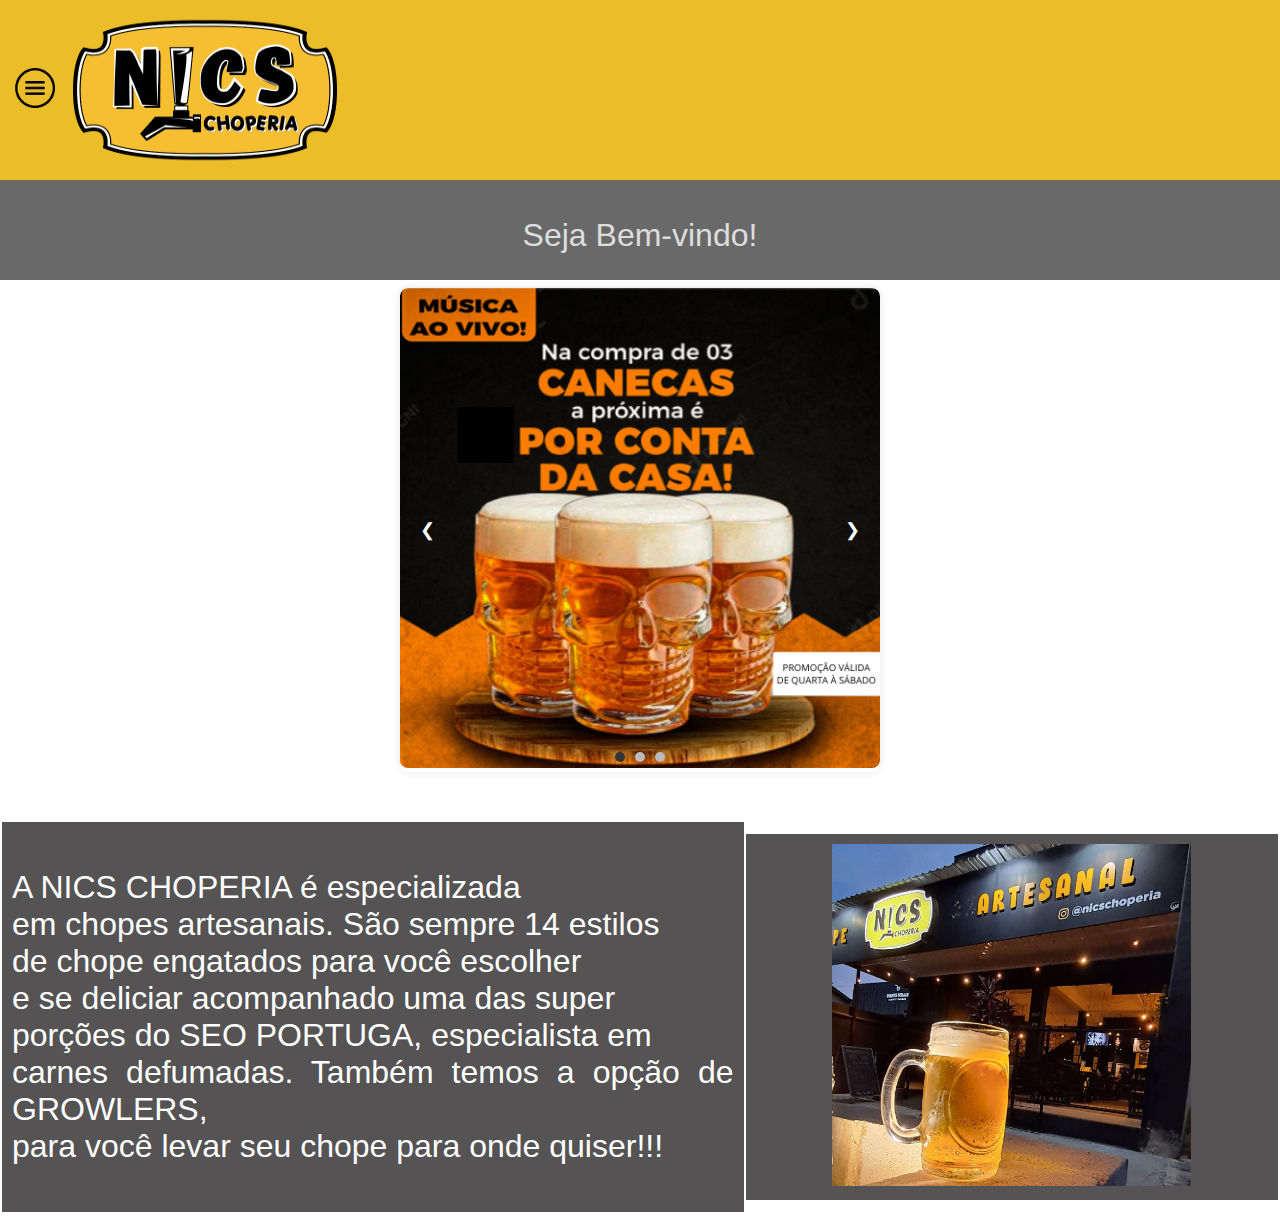
<file: index.html>
<!DOCTYPE html>
<html lang="pt-BR">
<head>
    <meta charset="UTF-8">
    <meta name="viewport" content="width=device-width, initial-scale=1.0">
    <link rel="stylesheet" href="./CSS/estilos.css">
    <script src="./JS/JavaScript.js"></script> 
    <title>Nics Choperia</title>
</head>
<body>

    <!--Cabeçalho-->
    <div id="header">
        <!-- Menu no canto esquerdo -->
        <div class="dropdown">
            <button class="dropbtn">
                <img src="./img/Menu.png" width="40" height="40" alt="Menu">
            </button>
            <div class="dropdown-content">
                <a href="index.html">Início</a>
                <a href="cardapio.html">Cardápio</a>
                <a href="localizacaoecontato.html">Localização e Contato</a>
                <a href="eventos.html">Eventos</a>
                <a href="promocoes.html">Promoções</a>
                <a href="sobre.html">Sobre a Nics</a>
                <a href="feedbackeredes.html">Feedback e Redes Sociais</a>
                <a href="login.html">Login</a> 
            </div>
        </div>

        <!-- Logo no centro -->
        <img src="./img/logo.png" width="300" height="150" alt="Logo" class="Logo">
    </div>

    <!--Subcabeçalho-->
    <div class="subcabecalho">
        <br>
        Seja Bem-vindo!
    </div>

    <iframe src="carro.html" frameborder="0" width="100%" height="500px"></iframe>

    <br><br><br>

    <!--Texto-->

    <table>
      <tr>
        <td>
          <div class="div1">
            <br> 
            <P>A NICS CHOPERIA é especializada </P>
            <P>em chopes artesanais. São sempre 14 estilos </P>
            <P>de chope engatados para você escolher </P>
            <P>e se deliciar acompanhado uma das super </P>
            <P>porções do SEO PORTUGA, especialista em </P>
            <P>carnes defumadas. Também temos a opção de GROWLERS, </P>
            <P></P>para você levar seu chope para onde quiser!!!</P>
            <br>
          </div>
        </td>

          <td>
            <div class="div2">
            <img src="./img/Foto4.png" width="70%" height="90%" alt="Foto4">
            </div>
          </td>
      </tr>
    </table>

    <br>

    <script>
        // Função para exibir/ocultar o menu dropdown
        document.querySelector('.dropbtn').addEventListener('click', () => {
            const dropdownContent = document.querySelector('.dropdown-content');
            dropdownContent.style.display = dropdownContent.style.display === 'block' ? 'none' : 'block';
        });
    </script>
</body>
</html>
</file>
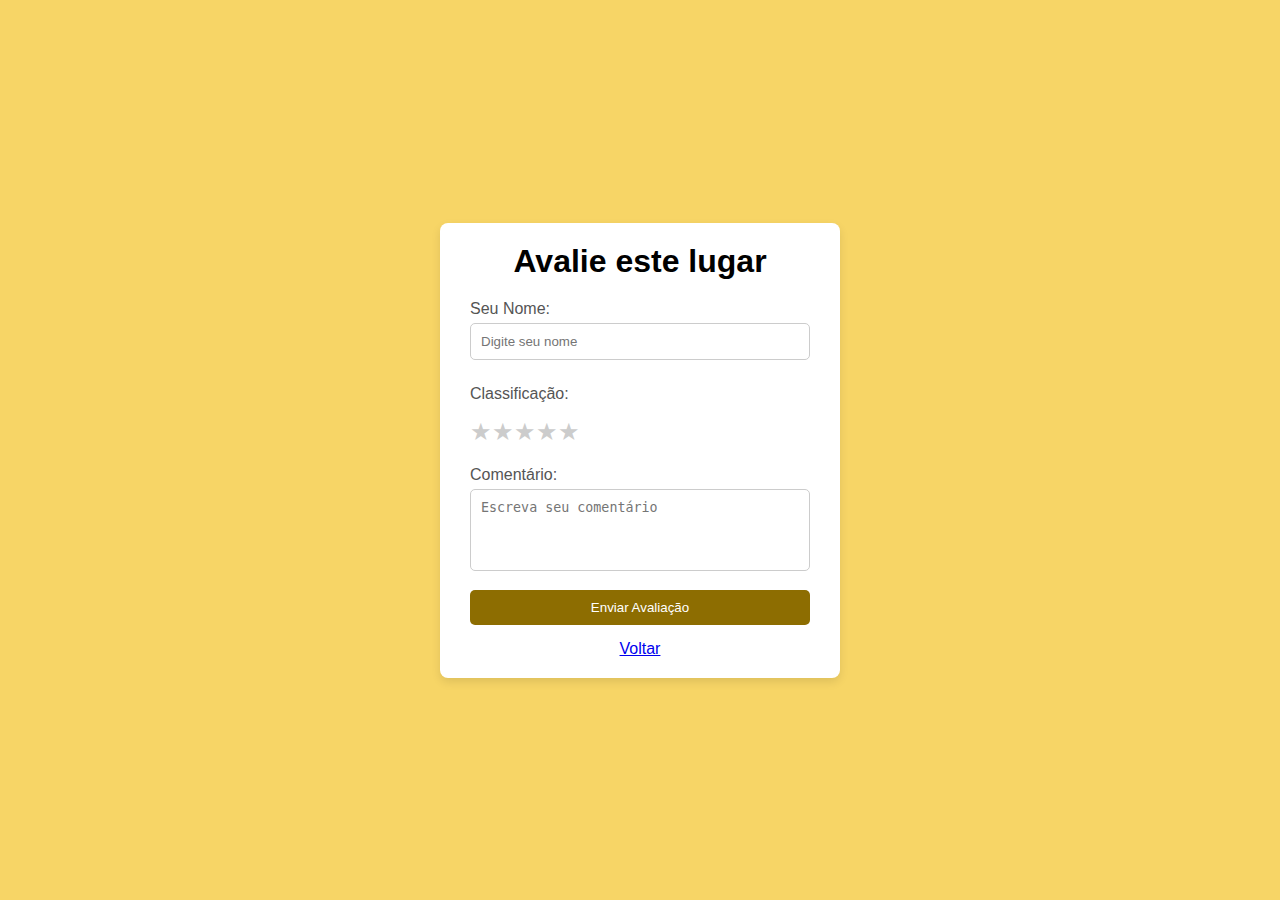
<file: avaliacao.html>
<!DOCTYPE html>
<html lang="pt-BR">
<head>
  <meta charset="UTF-8">
  <meta name="viewport" content="width=device-width, initial-scale=1.0">
  <title>Avaliação de Lugar</title>
  <link rel="stylesheet" href="./CSS/avaliacao.css">
</head>
<body>

  <div class="container">
    <h1>Avalie este lugar</h1>
    <form id="AvaliacaoForm">
      <!-- Nome do usuário -->
      <label for="nome">Seu Nome:</label>
      <input type="text" id="nome" name="nome" placeholder="Digite seu nome" required>

      <!-- Classificação -->
      <label for="classificacao">Classificação:</label>
      <div class="stars">
        <input type="radio" id="estrela5" name="classificacao" value="5" required>
        <label for="estrela5" title="5 estrelas">★</label>
        
        <input type="radio" id="estrela4" name="classificacao" value="4">
        <label for="estrela4" title="4 estrelas">★</label>
        
        <input type="radio" id="estrela3" name="classificacao" value="3">
        <label for="estrela3" title="3 estrelas">★</label>
        
        <input type="radio" id="estrela2" name="classificacao" value="2">
        <label for="estrela2" title="2 estrelas">★</label>
        
        <input type="radio" id="estrela1" name="classificacao" value="1">
        <label for="estrela1" title="1 estrela">★</label>
      </div>

      <!-- Comentário -->
      <label for="comentario">Comentário:</label>
      <textarea id="comentario" name="comentario" rows="4" placeholder="Escreva seu comentário" required></textarea>

      <!-- Botão de Enviar -->
      <button type="submit">Enviar Avaliação</button>

      <div class="div1">
        <a href="feedbackeredes.html">Voltar</a> 
      </div>

    </form>
  </div>

</body>
</html>
</file>
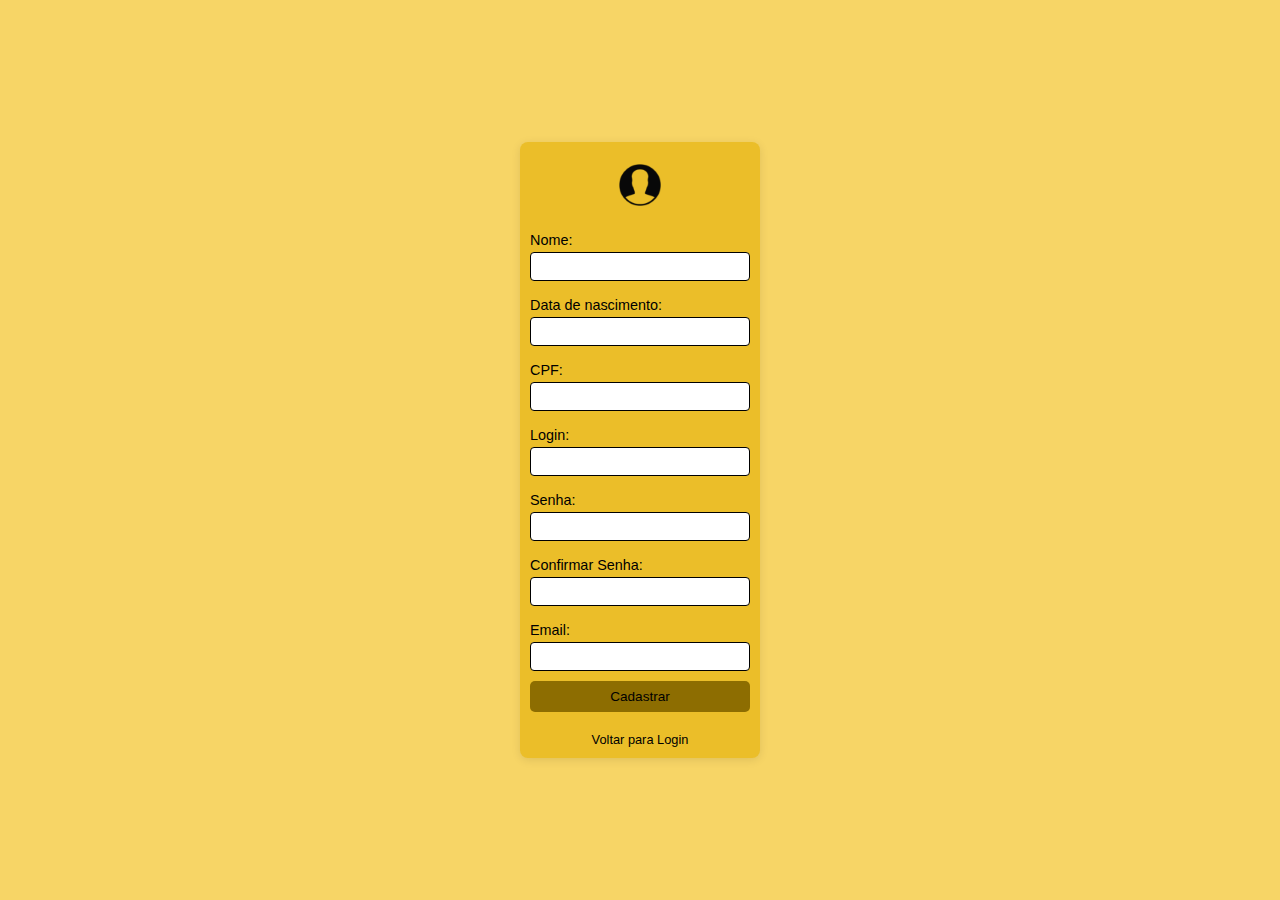
<file: cadastro.html>
<!DOCTYPE html>
<html lang="pt-BR">
<head>
    <meta charset="UTF-8">
    <meta name="viewport" content="width=device-width, initial-scale=1.0">
    <link rel="stylesheet" href="./CSS/cadastro.css">
    <title>Cadastro</title>
</head>
<body>
    
    <div class="container">
        <div class="div1">
            <img src="./img/Perfil2.png" width="40%" height="40%" alt="Perfil">
        </div>
        <form>
            <label for="nome">Nome:</label>
            <input type="text" id="nome" name="nome" required>

            <label for="data">Data de nascimento:</label>
            <input type="text" id="data" name="data" required>

            <label for="cpf">CPF:</label>
            <input type="text" id="cpf" name="cpf" required>

            <label for="login">Login:</label>
            <input type="text" id="login" name="login" required>

            <label for="senha">Senha:</label>
            <input type="password" id="senha" name="senha" required>

            <label for="confirmar-senha">Confirmar Senha:</label>
            <input type="password" id="confirmar-senha" name="confirmar-senha" required>

            <label for="email">Email:</label>
            <input type="email" id="email" name="email" required>

            <button type="submit">Cadastrar</button> 

            <br>
            <br> 
            
            <button type="button" onclick="window.location.href='login.html'">Voltar para Login</button>
        </form>
    </div>
</body>
</html>
</file>
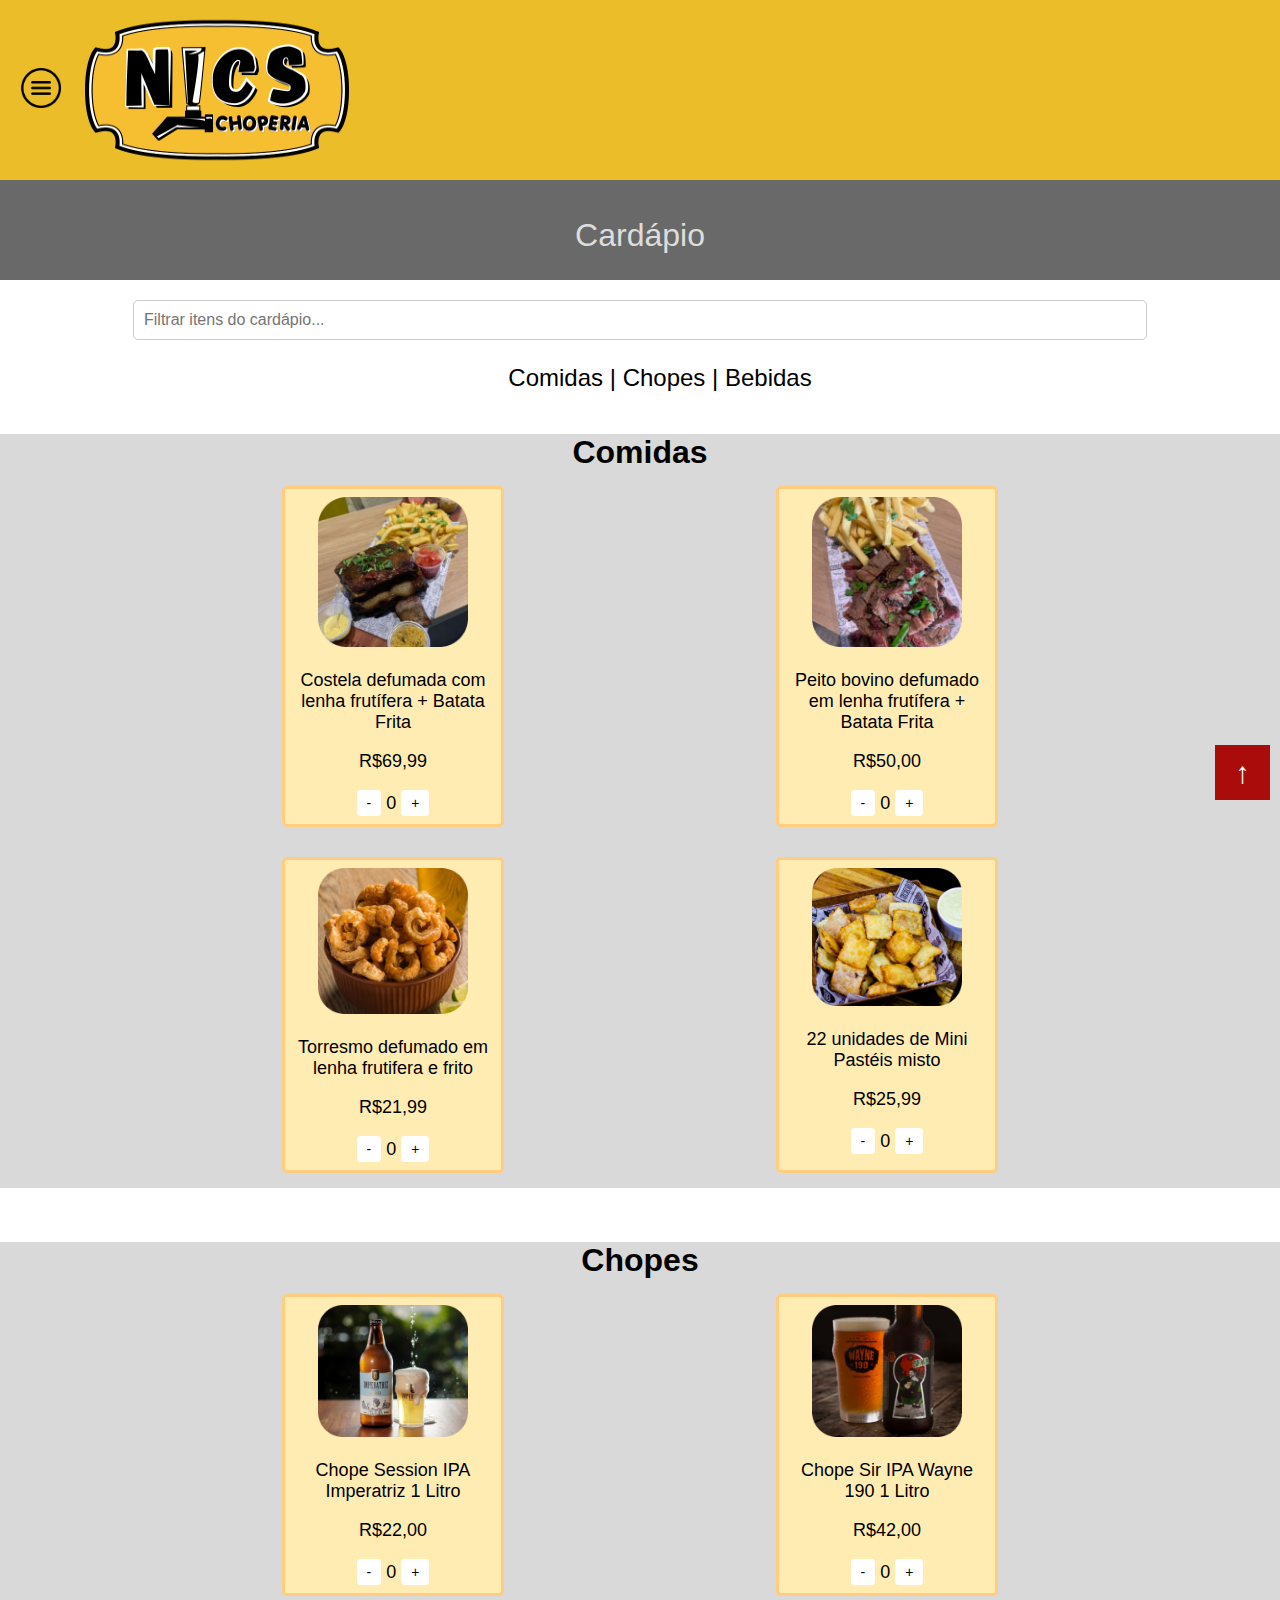
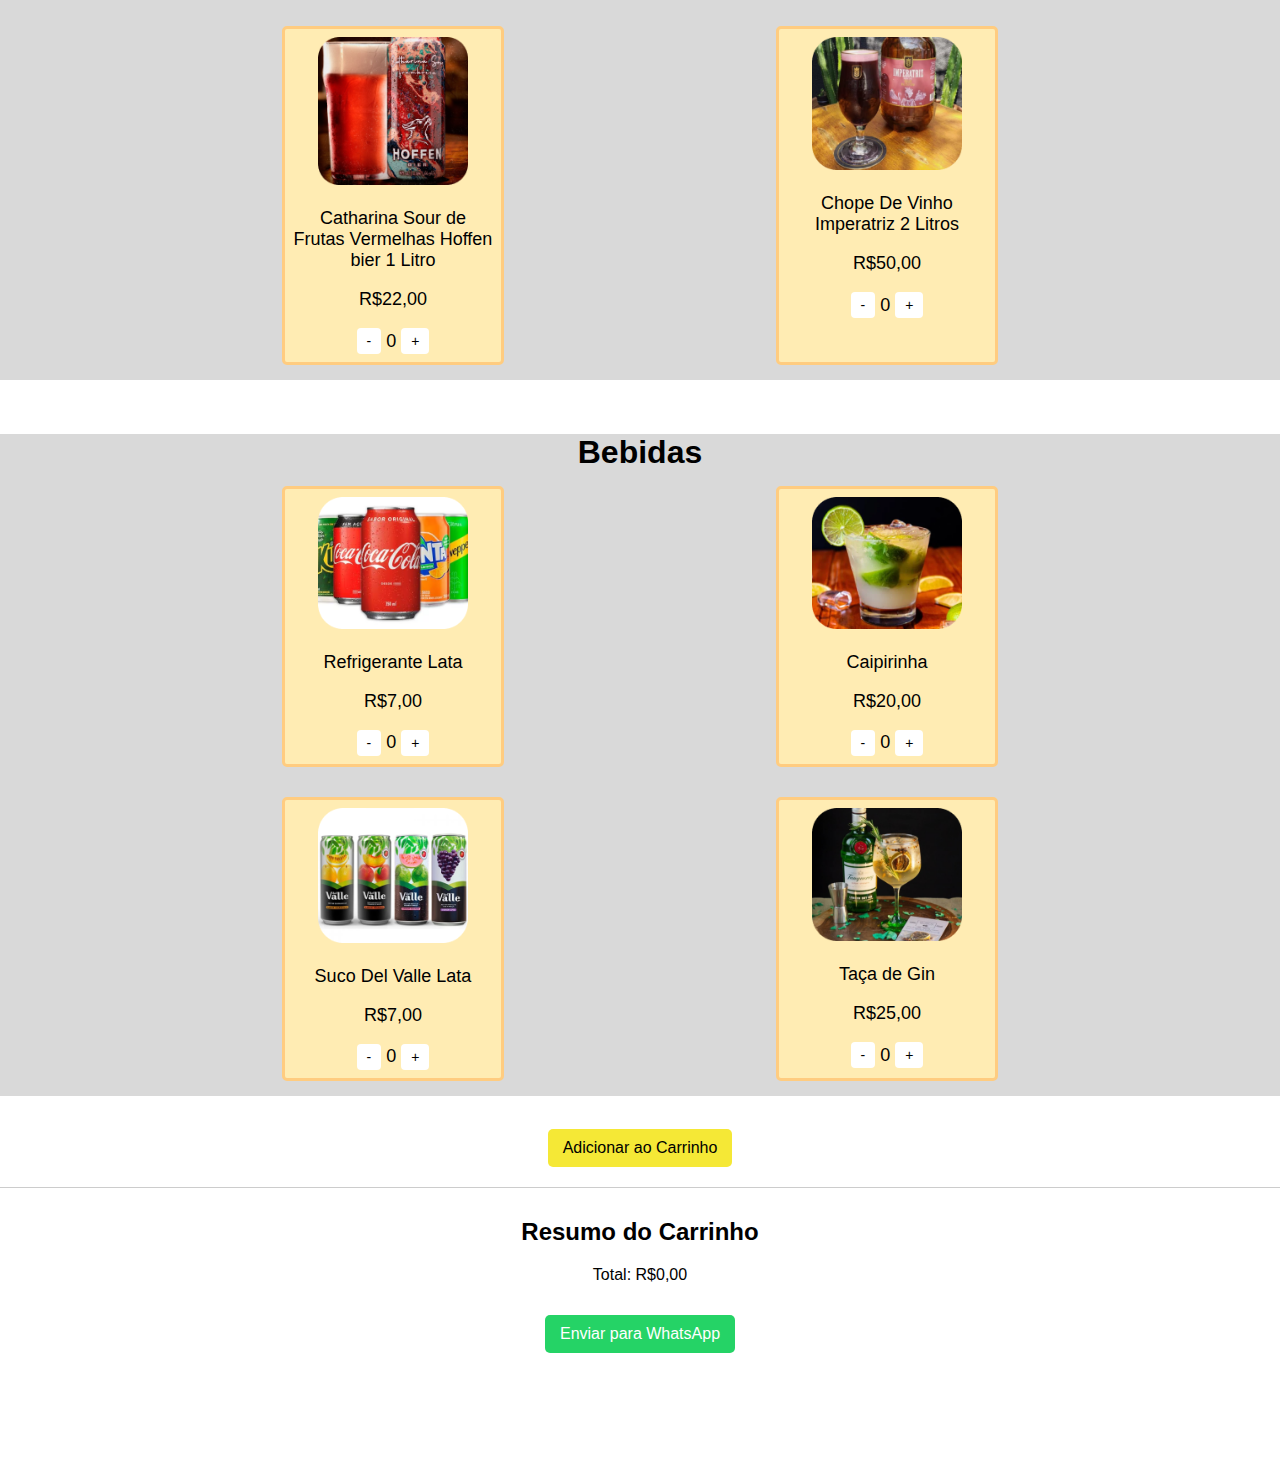
<file: cardapio.html>
<!DOCTYPE html>
<html lang="pt-BR">
<head>
    <meta charset="UTF-8">
    <meta name="viewport" content="width=device-width, initial-scale=1.0">
    <link rel="stylesheet" href="./CSS/cardapio.css">
    <title>Cardápio</title>
</head>
<body>

    
<!--Cabeçalho-->
<div id="header">
    <!-- Menu no canto esquerdo -->
    <div class="dropdown">
        <button class="dropbtn">
            <img src="./img/Menu.png" width="40" height="40" alt="Menu">
        </button>
        <div class="dropdown-content">
            <a href="index.html">Início</a>
            <a href="cardapio.html">Cardápio</a>
            <a href="localizacaoecontato.html">Localização e Contato</a>
            <a href="eventos.html">Eventos</a>
            <a href="promocoes.html">Promoções</a>
            <a href="sobre.html">Sobre a Nics</a>
            <a href="feedbackeredes.html">Feedback e Redes Sociais</a>
            <a href="login.html">Login</a> 
        </div>
    </div>

    <!-- Logo no centro -->
    <img src="./img/logo.png" width="300" height="150" alt="Logo" class="Logo">
</div>


<!-- Section da comida-->
<section id="comida">

    <!--Subcabeçalho-->
    <div class="subcabecalho">
        <br>
        Cardápio
    </div>

    <!-- Filtro de comida -->
    <div class="filter-container">
        <input type="text" id="filter-input" placeholder="Filtrar itens do cardápio..." oninput="filterItems()">
    </div>

    <!--Botão volta ao topo-->
    <section></section>
    <a href="#" class="btn"></a>


    <div class="ul">
        <ul>
            <li><a href="#comida">Comidas |</a></li>
            <li><a href="#chopes">Chopes |</a></li>
            <li><a href="#bebidas">Bebidas</a></li>
        </ul>
    </div>

    <br>

        <!-- Comida 1 -->
        <div class="h2"><strong>Comidas</strong></div>
        <div class="flex-container">

            <!--item1-->
            <div class="item1">
                <img src="./img/costela.png" width="75%" alt="costela">
                <p>Costela defumada com lenha frutífera + Batata Frita</p>
                <p>R$69,99</p>

                <!--botão -+ -->
                <div class="quantity-controls">
                    <button onclick="updateQuantity('product1', -1)">-</button>
                    <span id="product1-quantity">0</span>
                    <button onclick="updateQuantity('product1', 1)">+</button>
                </div>
            </div>


            <!--item2-->
            <div class="item2">
                <img src="./img/peito.png" width="75%" alt="peito bovino">
                <p>Peito bovino defumado em lenha frutífera + Batata Frita</p>
                <p>R$50,00</p>

                <!--botão -+ -->
                <div class="quantity-controls">
                    <button onclick="updateQuantity('product2', -1)">-</button>
                    <span id="product2-quantity">0</span>
                    <button onclick="updateQuantity('product2', 1)">+</button>
                </div>
            </div>   

        </div>


        <!--comida 2-->
        <div class="flex-container">

            <!--item1-->
            <div class="item1">
                <img src="./img/torresmo.png" width="75%" alt="Torresmo">
                <p>Torresmo defumado em lenha frutifera e frito</p>
                <p>R$21,99</p>
    
<!-- Section de chopes-->
<section id="chopes">

                <!--botão -+ -->
                <div class="quantity-controls">
                    <button onclick="updateQuantity('product3', -1)">-</button>
                    <span id="product3-quantity">0</span>
                    <button onclick="updateQuantity('product3', 1)">+</button>
                </div>

            </div>
    
            
            <!--item2-->
            <div class="item2">
                <img src="./img/pasteis.png" width="75%" alt="peito bovino">
                <p>22 unidades de Mini Pastéis misto</p>
                <p>R$25,99</p>
                
                <!--botão -+ -->
                <div class="quantity-controls">
                    <button onclick="updateQuantity('product4', -1)">-</button>
                    <span id="product4-quantity">0</span>
                    <button onclick="updateQuantity('product4', 1)">+</button>
                </div>
        
            </div>

        </div>
    </section>

    <br>
    <br>
    <br>

        <!-- Chope 1 -->
        <div class="h2"><strong>Chopes</strong></div>
        <div class="flex-container">

            <!--item1-->
            <div class="item1">
                <img src="./img/chopp1.png" width="75%" alt="Chope Session IPA Imperatriz">
                <p>Chope Session IPA Imperatriz 1 Litro</p>
                <p>R$22,00</p>

                <!--botão -+ -->
                <div class="quantity-controls">
                    <button onclick="updateQuantity('product5', -1)">-</button>
                    <span id="product5-quantity">0</span>
                    <button onclick="updateQuantity('product5', 1)">+</button>
                </div>

            </div>
    
    
            <!--item2-->
            <div class="item2">
                <img src="./img/chopp2.png" width="75%" alt="Chope Sir IPA Wayne 190 1 Litro">
                <p>Chope Sir IPA Wayne 190 1 Litro</p>
                <p>R$42,00</p>

                <!--botão -+ -->
                <div class="quantity-controls">
                    <button onclick="updateQuantity('product6', -1)">-</button>
                    <span id="product6-quantity">0</span>
                    <button onclick="updateQuantity('product6', 1)">+</button>
                </div>

            </div>

        </div>


        <!--chopes 2-->
        <div class="flex-container">
    
            <!--item1-->
            <div class="item1">
                <img src="./img/chopp3.png" width="75%" alt="Catharina Sour de Frutas Vermelhas Hoffen bier">
                <p>Catharina Sour de Frutas Vermelhas Hoffen bier 1 Litro</p>
                <p>R$22,00</p>

                <!--botão -+ -->
                <div class="quantity-controls">
                    <button onclick="updateQuantity('product7', -1)">-</button>
                    <span id="product7-quantity">0</span>
                    <button onclick="updateQuantity('product7', 1)">+</button>
                </div>
        
            </div>

            <!--item2-->
            <div class="item2">
                <img src="./img/chopp4.png" width="75%" alt="peito bovino">
                <p>Chope De Vinho Imperatriz 2 Litros</p>
                <p>R$50,00</p>

                <!--botão -+ -->
                <div class="quantity-controls">
                    <button onclick="updateQuantity('product8', -1)">-</button>
                    <span id="product8-quantity">0</span>
                    <button onclick="updateQuantity('product8', 1)">+</button>
                </div>

<!-- Sectin de bebidas -->
<section id="bebidas">

            </div>

        </div>
    </section>

    <br>
    <br>
    <br>

        <!--bebidas 1-->
        <div class="h2"><strong>Bebidas</strong></div>
        <div class="flex-container">
    
            <!--item1-->
            <div class="item1">
                <img src="./img/refri.png" width="75%" alt="Refrigerante">
                <p>Refrigerante Lata</p>
                <p>R$7,00</p>

                <!--botão -+ -->
                <div class="quantity-controls">
                    <button onclick="updateQuantity('product9', -1)">-</button>
                    <span id="product9-quantity">0</span>
                    <button onclick="updateQuantity('product9', 1)">+</button>
                </div>
        
            </div>
        
            <!--item2-->
            <div class="item2">
                <img src="./img/caipirinha.png" width="75%" alt="Caipirinha">
                <p>Caipirinha</p>
                <p>R$20,00</p>

                <!--botão -+ -->
                <div class="quantity-controls">
                    <button onclick="updateQuantity('product10', -1)">-</button>
                    <span id="product10-quantity">0</span>
                    <button onclick="updateQuantity('product10', 1)">+</button>
                </div>

            </div>

        </div>

        <!--bebidas 2-->
        <div class="flex-container">
    
            <!--item1-->
            <div class="item1">
                <img src="./img/suco.png" width="75%" alt="Suco">
                <p>Suco Del Valle Lata</p>
                <p>R$7,00</p>
        
                <!--botão -+ -->
                <div class="quantity-controls">
                    <button onclick="updateQuantity('product11', -1)">-</button>
                    <span id="product11-quantity">0</span>
                    <button onclick="updateQuantity('product11', 1)">+</button>
                </div>

            </div>
        
            <!--item2-->
            <div class="item2">
                <img src="./img/gin.png" width="75%" alt="Gin">
                <p>Taça de Gin</p>
                <p>R$25,00</p>

                <!--botão -+ -->
                <div class="quantity-controls">
                    <button onclick="updateQuantity('product12', -1)">-</button>
                    <span id="product12-quantity">0</span>
                    <button onclick="updateQuantity('product12', 1)">+</button>
                </div>

            </div>
        </div>

        <br>

        <!-- Botão para calcular total -->
        <button id="addCart" onclick="addToCart()">Adicionar ao Carrinho</button>

        <!-- Carrinho de Compras -->
        <div class="cart">
            <h2>Resumo do Carrinho</h2>
            <ul id="cartItems"></ul>
            <p id="totalPrice">Total: R$0,00</p>
            <button id="whatsappButton" onclick="sendToWhatsApp()">Enviar para WhatsApp</button>
        </div>

        <br>
        <br>
    </section>

        <br>
        <br>
        <br>
        <br>
        <br>

    <script>
        // Preços dos produtos
        const prices = { product1: 69.99, product2: 50.00, product3: 21.99, product4: 25.99, product5: 22.00, product6: 42.00, product7: 22.00, product8: 50.00, product9: 7.00, product10: 20.00, product11: 7.00, product10: 25.00 };
    
        // Armazena as quantidades
        const quantities = { product1: 0, product2: 0, product3: 0, product4: 0, product5: 0, product6: 0, product7: 0, product8: 0, product9: 0, product10: 0, product11: 0, product12: 0  };
    
        // Função para atualizar a quantidade
        function updateQuantity(product, change) {
          quantities[product] = Math.max(0, quantities[product] + change); // Impede números negativos
          document.getElementById(`${product}-quantity`).textContent = quantities[product];
        }
    
        // Função para adicionar produtos ao carrinho
        function addToCart() {
          const cartItems = document.getElementById('cartItems');
          const totalPriceElement = document.getElementById('totalPrice');
          cartItems.innerHTML = ''; // Limpa o carrinho
    
          let total = 0;
    
          // Percorre os produtos para calcular e exibir no carrinho
          for (let key in prices) {
            const quantity = quantities[key];
            if (quantity > 0) {
              const subtotal = prices[key] * quantity;
              total += subtotal;
              const li = document.createElement('li');
              li.textContent = `${key.replace('product', 'Produto ')}: ${quantity} x R$${prices[key]} = R$${subtotal.toFixed(2)}`;
              cartItems.appendChild(li);
            }
          }
    
          // Atualiza o total
          totalPriceElement.textContent = `Total: R$${total.toFixed(2)}`;
        }
    
        // Função para enviar o pedido ao WhatsApp
        function sendToWhatsApp() {
          const phoneNumber = "5515981633897"; // Substitua pelo número de telefone desejado
          let message = "*Resumo do Pedido:*\n\n";
          let total = 0;
    
          for (let key in prices) {
            const quantity = quantities[key];
            if (quantity > 0) {
              const subtotal = prices[key] * quantity;
              total += subtotal;
              message += `• ${key.replace('product', 'Produto ')}: ${quantity} x R$${prices[key]} = R$${subtotal.toFixed(2)}\n`;
            }
          }
    
          message += `\n*Total: R$${total.toFixed(2)}*`;
          const encodedMessage = encodeURIComponent(message);
          const whatsappURL = `https://wa.me/${phoneNumber}?text=${encodedMessage}`;
          window.open(whatsappURL, "_blank");
        }


         // Função para exibir/ocultar o menu dropdown
         document.querySelector('.dropbtn').addEventListener('click', () => {
            const dropdownContent = document.querySelector('.dropdown-content');
            dropdownContent.style.display = dropdownContent.style.display === 'block' ? 'none' : 'block';
        });
      </script>

</body>
</html>
</file>
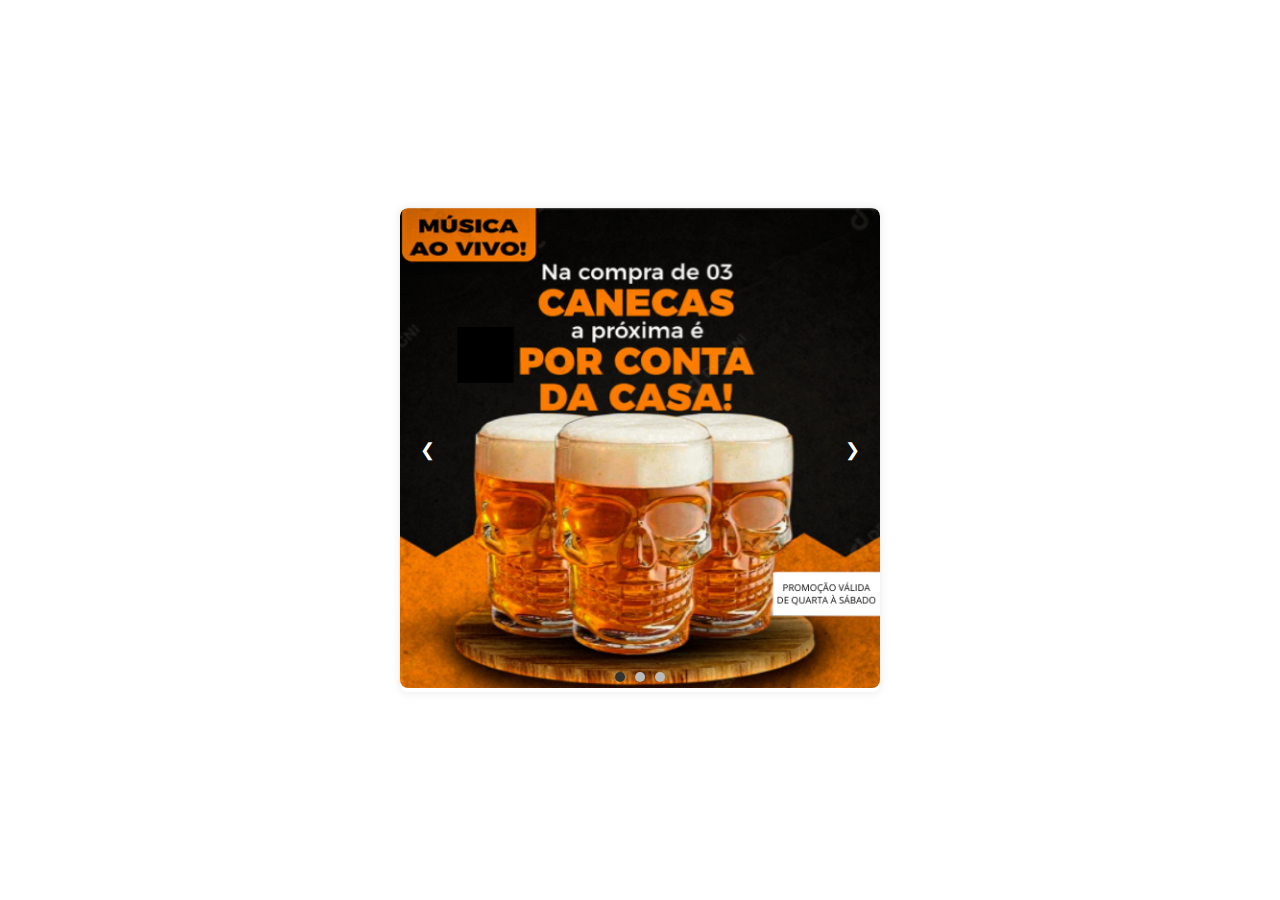
<file: carro.html>
<!DOCTYPE html>
<html lang="pt-BR">
<head>
    <meta charset="UTF-8">
    <meta name="viewport" content="width=device-width, initial-scale=1.0">
    <title>Slider de Imagens</title>
    <style>
        body, html {
            margin: 0;
            padding: 0;
            height: 100%;
            display: flex;
            justify-content: center;
            align-items: center;
            background-color: #ffffff;
        }

        .slider {
            width: 80%;
            max-width: 600px;
            position: relative;
            overflow: hidden;
            border-radius: 8px;
            box-shadow: 0 0 10px rgba(0, 0, 0, 0.1);
        }

        .slider-content {
            display: flex;
            width: 100%;
            transition: transform 0.5s ease-in-out;
        }

        .slider-item {
            flex: 0 0 100%;
            height: auto;
        }

        .slider-item img {
            width: 100%;
            border-radius: 8px;
        }

        /* Indicadores (pontos) */
        .indicators {
            position: absolute;
            bottom: 10px;
            left: 50%;
            transform: translateX(-50%);
            display: flex;
            justify-content: center;
        }

        .indicator {
            width: 10px;
            height: 10px;
            background-color: #bbb;
            margin: 0 5px;
            border-radius: 50%;
            cursor: pointer;
            transition: background-color 0.3s;
        }

        .indicator.active {
            background-color: #333;
        }

        /* Botões de navegação */
        .prev, .next {
            position: absolute;
            top: 50%;
            transform: translateY(-50%);
            background-color: transparent;
            color: white;
            border: none;
            padding: 10px;
            cursor: pointer;
            border-radius: 50%;
            font-size: 18px;
        }

        .prev {
            left: 10px;
        }

        .next {
            right: 10px;
        }

    </style>
</head>
<body>

    <section class="slider">
        <div class="slider-content">
            <div class="slider-item">
                <img src="./img/Foto1.png" alt="Imagem 1">
            </div>
            <div class="slider-item">
                <img src="./img/Foto2.png" alt="Imagem 2">
            </div>
            <div class="slider-item">
                <img src="./img/Foto3.png" alt="Imagem 3">
            </div>
        </div>

        <!-- Indicadores (pontos) -->
        <div class="indicators">
            <span class="indicator" data-slide="0"></span>
            <span class="indicator" data-slide="1"></span>
            <span class="indicator" data-slide="2"></span>
        </div>

        <!-- Botões de navegação -->
        <button class="prev">&#10094;</button>
        <button class="next">&#10095;</button>
    </section>

    <script>
        const sliderContent = document.querySelector('.slider-content');
        const indicators = document.querySelectorAll('.indicator');
        const prevButton = document.querySelector('.prev');
        const nextButton = document.querySelector('.next');
        
        let currentIndex = 0;
        const totalSlides = indicators.length;

        // Função para atualizar o slide e os indicadores
        function updateSlider() {
            const offset = -currentIndex * 100;
            sliderContent.style.transform = `translateX(${offset}%)`;

            // Atualizar indicadores
            indicators.forEach((indicator, index) => {
                if (index === currentIndex) {
                    indicator.classList.add('active');
                } else {
                    indicator.classList.remove('active');
                }
            });
        }

        // Função para ir para o slide anterior
        function prevSlide() {
            currentIndex = (currentIndex === 0) ? totalSlides - 1 : currentIndex - 1;
            updateSlider();
        }

        // Função para ir para o slide seguinte
        function nextSlide() {
            currentIndex = (currentIndex === totalSlides - 1) ? 0 : currentIndex + 1;
            updateSlider();
        }

        // Definir evento para os indicadores
        indicators.forEach(indicator => {
            indicator.addEventListener('click', (event) => {
                currentIndex = parseInt(event.target.dataset.slide);
                updateSlider();
            });
        });

        // Eventos para os botões de navegação
        prevButton.addEventListener('click', prevSlide);
        nextButton.addEventListener('click', nextSlide);

        // Inicializar o slider
        updateSlider();
    </script>

</body>
</html>
</file>
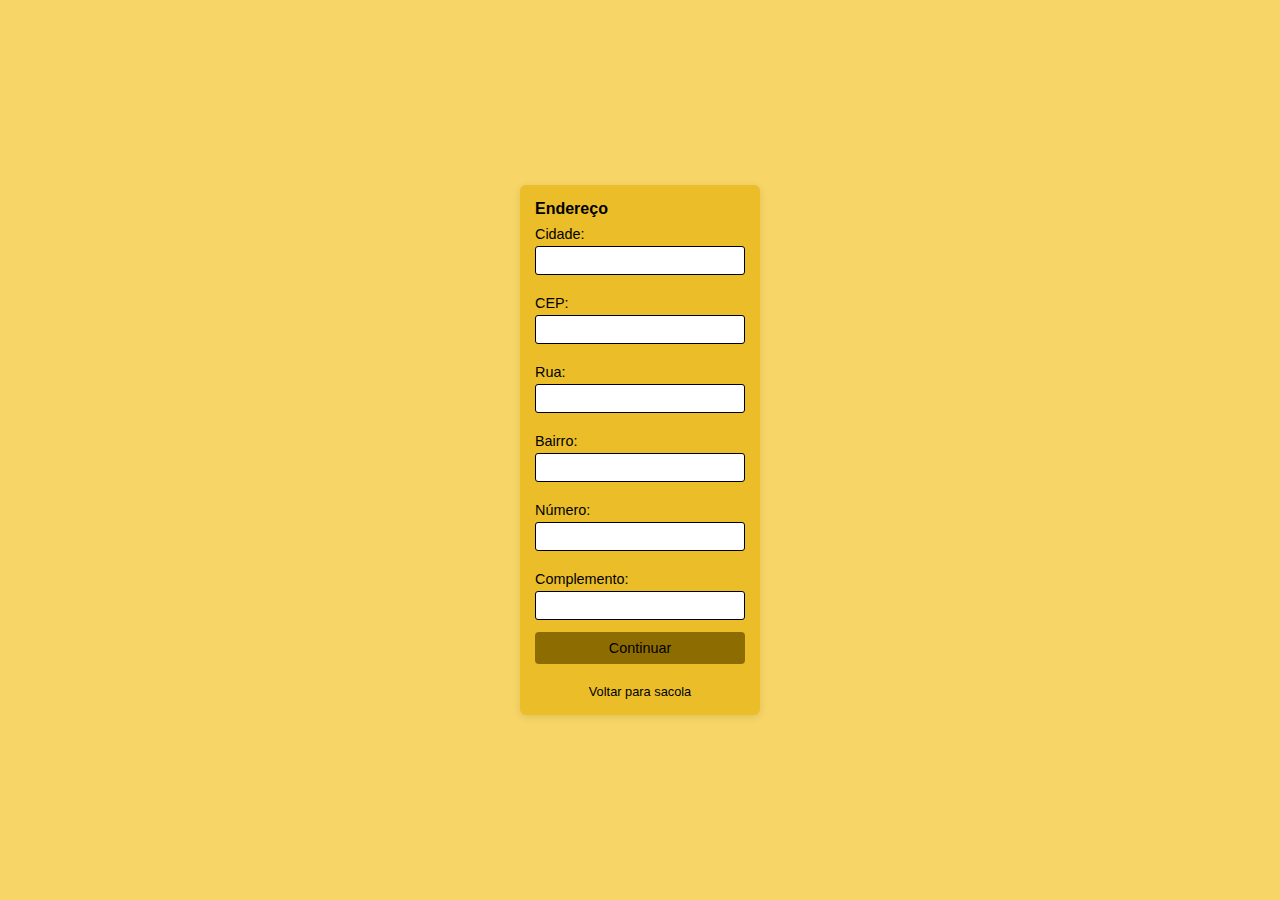
<file: endereco.html>
<!DOCTYPE html>
<html lang="pt-BR">
<head>
    <meta charset="UTF-8">
    <meta name="viewport" content="width=device-width, initial-scale=1.0">
    <link rel="stylesheet" href="./CSS/endereco.css">
    <title>Endereço</title>
</head>
<body>
    <div class="container">
        
        <form>
            <p><strong>Endereço</strong></p>
            
            <label for="nome">Cidade:</label>
            <input type="text" id="cidade" name="cidade" required>

            <label for="nome">CEP:</label>
            <input type="text" id="cep" name="cep" required>

            <label for="login">Rua:</label>
            <input type="text" id="rua" name="rua" required>

            <label for="senha">Bairro:</label>
            <input type="password" id="bairro" name="bairro" required>

            <label for="confirmar-senha">Número:</label>
            <input type="password" id="numero" name="numero" required>

            <label for="email">Complemento:</label>
            <input type="email" id="complemento" name="complemento" required>

            <button type="submit"onclick="window.location.href='confirma.html'">Continuar</button> 

            <br>
            <br> 
            
            <button type="button" onclick="window.location.href='sacola.html'">Voltar para sacola</button>
        </form>
    </div>
</body>
</html>
</file>
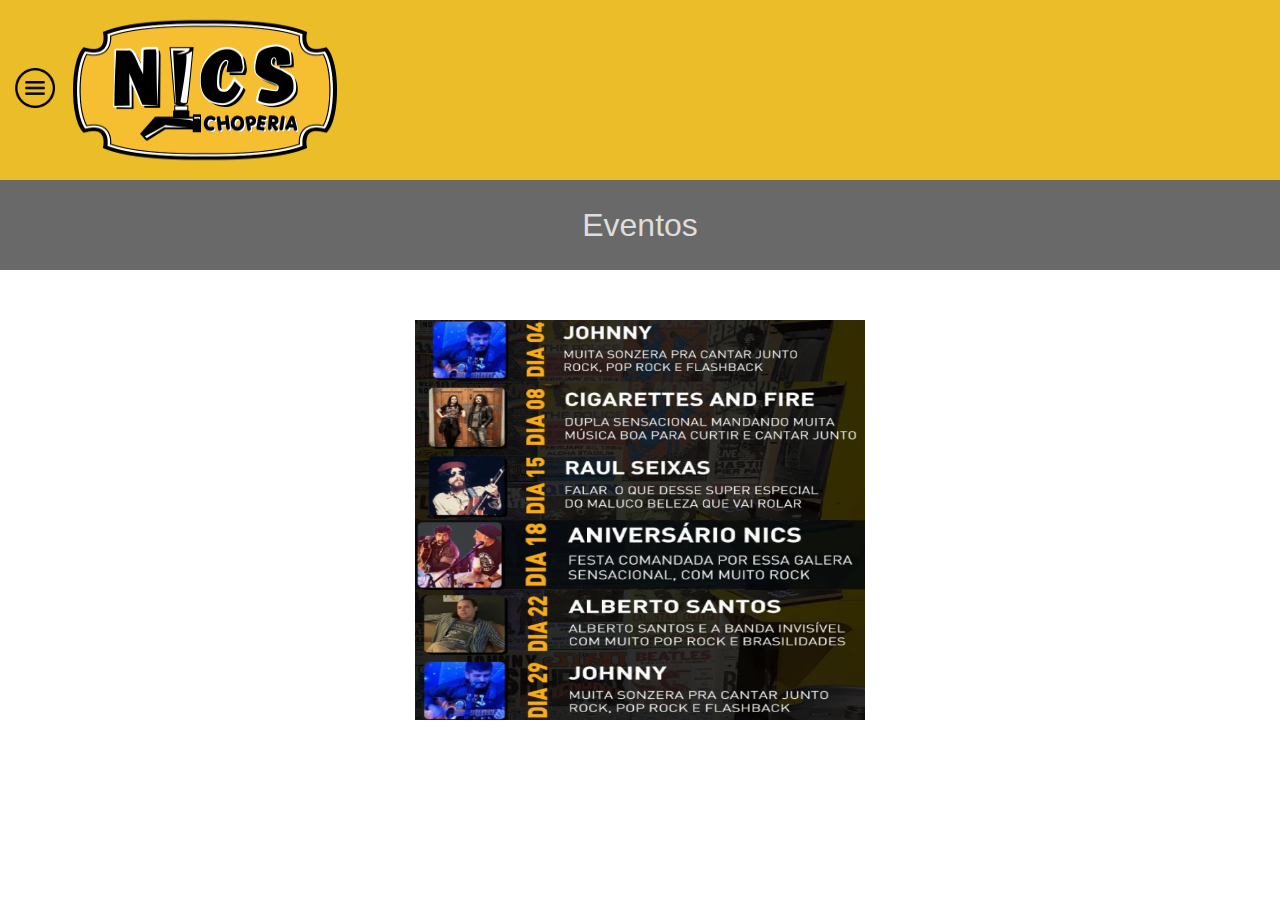
<file: eventos.html>
<!DOCTYPE html>
<html lang="pt-BR">
<head>
    <meta charset="UTF-8">
    <meta name="viewport" content="width=device-width, initial-scale=1.0">
    <link rel="stylesheet" href="./CSS/eventos.css">
    <title>Eventos</title>
</head>
<body>

    <!--Cabeçalho-->
    <div id="header">
        <!-- Menu no canto esquerdo -->
        <div class="dropdown">
            <button class="dropbtn">
                <img src="./img/Menu.png" width="40" height="40" alt="Menu">
            </button>
            <div class="dropdown-content">
                <a href="index.html">Início</a>
                <a href="cardapio.html">Cardápio</a>
                <a href="localizacaoecontato.html">Localização e Contato</a>
                <a href="eventos.html">Eventos</a>
                <a href="promocoes.html">Promoções</a>
                <a href="sobre.html">Sobre a Nics</a>
                <a href="feedbackeredes.html">Feedback e Redes Sociais</a>
                <a href="login.html">Login</a> 
            </div>
        </div>

        <!-- Logo no centro -->
        <img src="./img/logo.png" width="300" height="150" alt="Logo" class="Logo">
    </div> 

    
    <div class="parent">
        <div class="div1">
            <br>
            Eventos
        </div>
    </div>

    <div class="div2">
        <img src="./img/eventos.png" width="450" height="400" alt="Eventos" >
    </div>

    <br>
    
    <script>
        // Função para exibir/ocultar o menu dropdown
        document.querySelector('.dropbtn').addEventListener('click', () => {
            const dropdownContent = document.querySelector('.dropdown-content');
            dropdownContent.style.display = dropdownContent.style.display === 'block' ? 'none' : 'block';
        });
    </script>
</body>
</html>
</file>
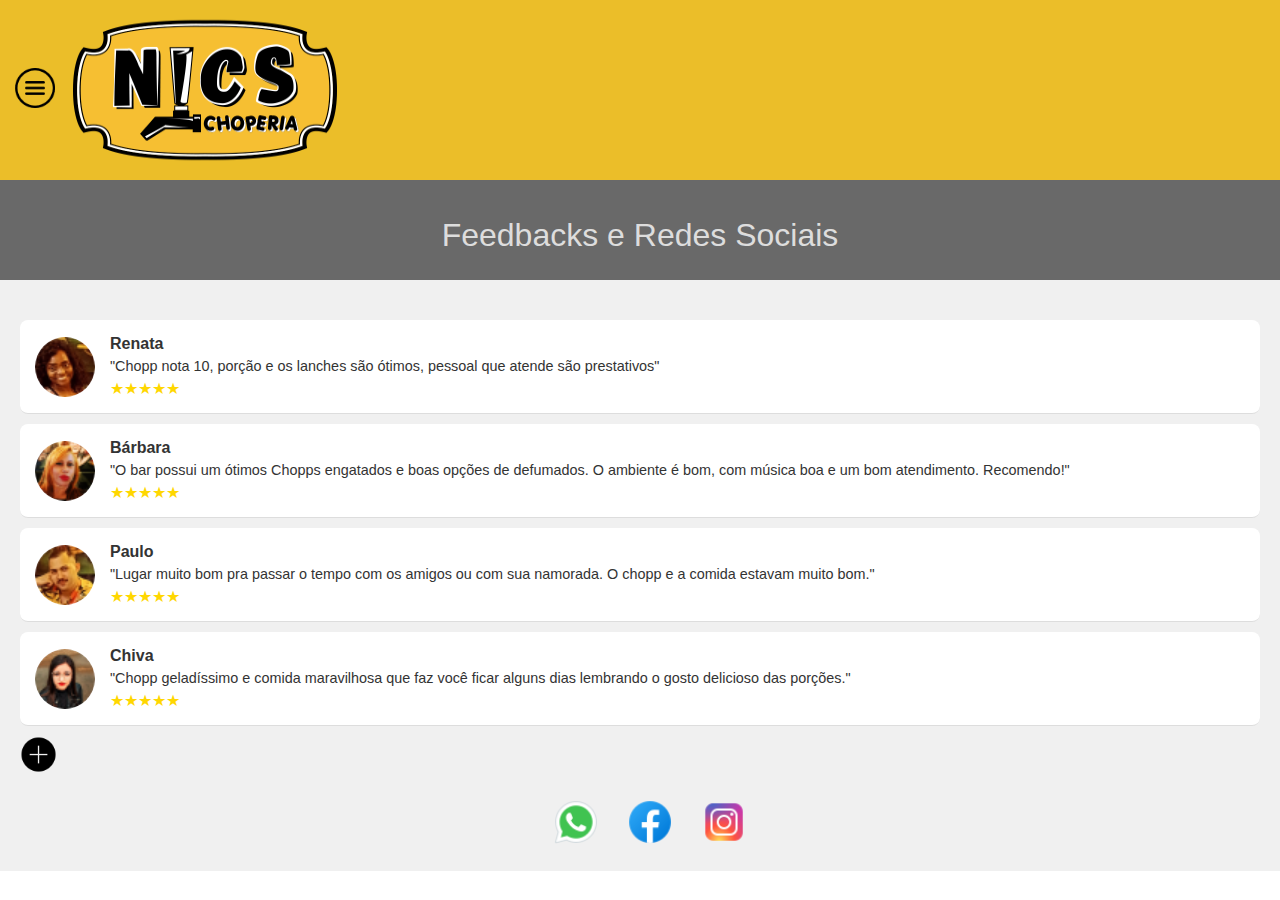
<file: feedbackeredes.html>
<!DOCTYPE html>
<html lang="pt-BR">
<head>
    <meta charset="UTF-8">
    <meta name="viewport" content="width=device-width, initial-scale=1.0">
    <title>Feedbacks e Redes Sociais</title>
    <link rel="stylesheet" href="./CSS/feedbackeredes.css">
</head>
<body>

<!--Cabeçalho-->
<div id="header">
    <!-- Menu no canto esquerdo -->
    <div class="dropdown">
        <button class="dropbtn">
            <img src="./img/Menu.png" width="40" height="40" alt="Menu">
        </button>
        <div class="dropdown-content">
            <a href="index.html">Início</a>
            <a href="cardapio.html">Cardápio</a>
            <a href="localizacaoecontato.html">Localização e Contato</a>
            <a href="eventos.html">Eventos</a>
            <a href="promocoes.html">Promoções</a>
            <a href="sobre.html">Sobre a Nics</a>
            <a href="feedbackeredes.html">Feedback e Redes Sociais</a>
            <a href="login.html">Login</a> 
        </div>
    </div>

    <!-- Logo no centro -->
    <img src="./img/logo.png" width="300" height="150" alt="Logo" class="Logo">
</div>

<!-- Subcabeçalho -->
<div class="subcabecalho">
    <br>
    Feedbacks e Redes Sociais
</div>

<!-- Feedbacks e Redes Sociais -->
<div class="feedback-social-section">
    <div class="feedback-list">
        <div class="feedback-item">
            <img src="./img/antonia.png" alt="Antônia" class="feedback-photo">
            <div class="feedback-content">
                <h3>Renata</h3>
                <p>"Chopp nota 10, porção e os lanches são ótimos, pessoal que atende são prestativos"</p>
                <span class="stars">★★★★★</span>
            </div>
        </div>
        <div class="feedback-item">
            <img src="./img/barbara.png" alt="Bárbara" class="feedback-photo">
            <div class="feedback-content">
                <h3>Bárbara</h3>
                <p>"O bar possui um ótimos Chopps engatados e boas opções de defumados. O ambiente é bom, com música boa e um bom atendimento. Recomendo!"</p>
                <span class="stars">★★★★★</span>
            </div>
        </div>
        <div class="feedback-item">
            <img src="./img/paulo.png" alt="Paulo" class="feedback-photo">
            <div class="feedback-content">
                <h3>Paulo</h3>
                <p>"Lugar muito bom pra passar o tempo com os amigos ou com sua namorada. O chopp e a comida estavam muito bom."</p>
                <span class="stars">★★★★★</span>
            </div>
        </div>
        <div class="feedback-item">
            <img src="./img/chiva.png" alt="Chiva" class="feedback-photo">
            <div class="feedback-content">
                <h3>Chiva</h3>
                <p>"Chopp geladíssimo e comida maravilhosa que faz você ficar alguns dias lembrando o gosto delicioso das porções."</p>
                <span class="stars">★★★★★</span>
            </div>
        </div>
    </div>

    <a href="avaliacao.html"><img src="./img/mais.png" width="3%" height="3%">
    
    <div class="social-icons">
        <a href="https://api.whatsapp.com/send/?phone=15981633897&text&type=phone_number&app_absent=0"><img src="./img/whats.png" alt="WhatsApp"></a>
        <a href="https://www.facebook.com/nicschoperia"><img src="./img/face.png" alt="Facebook"></a>
        <a href="https://www.instagram.com/nicschoperia/"><img src="./img/insta.png" alt="Instagram"></a>
    </div>
</div>



<script>
    // Função para exibir/ocultar o menu dropdown
    document.querySelector('.dropbtn').addEventListener('click', () => {
        const dropdownContent = document.querySelector('.dropdown-content');
        dropdownContent.style.display = dropdownContent.style.display === 'block' ? 'none' : 'block';
    });
</script>
    
</body>
</html>
</file>
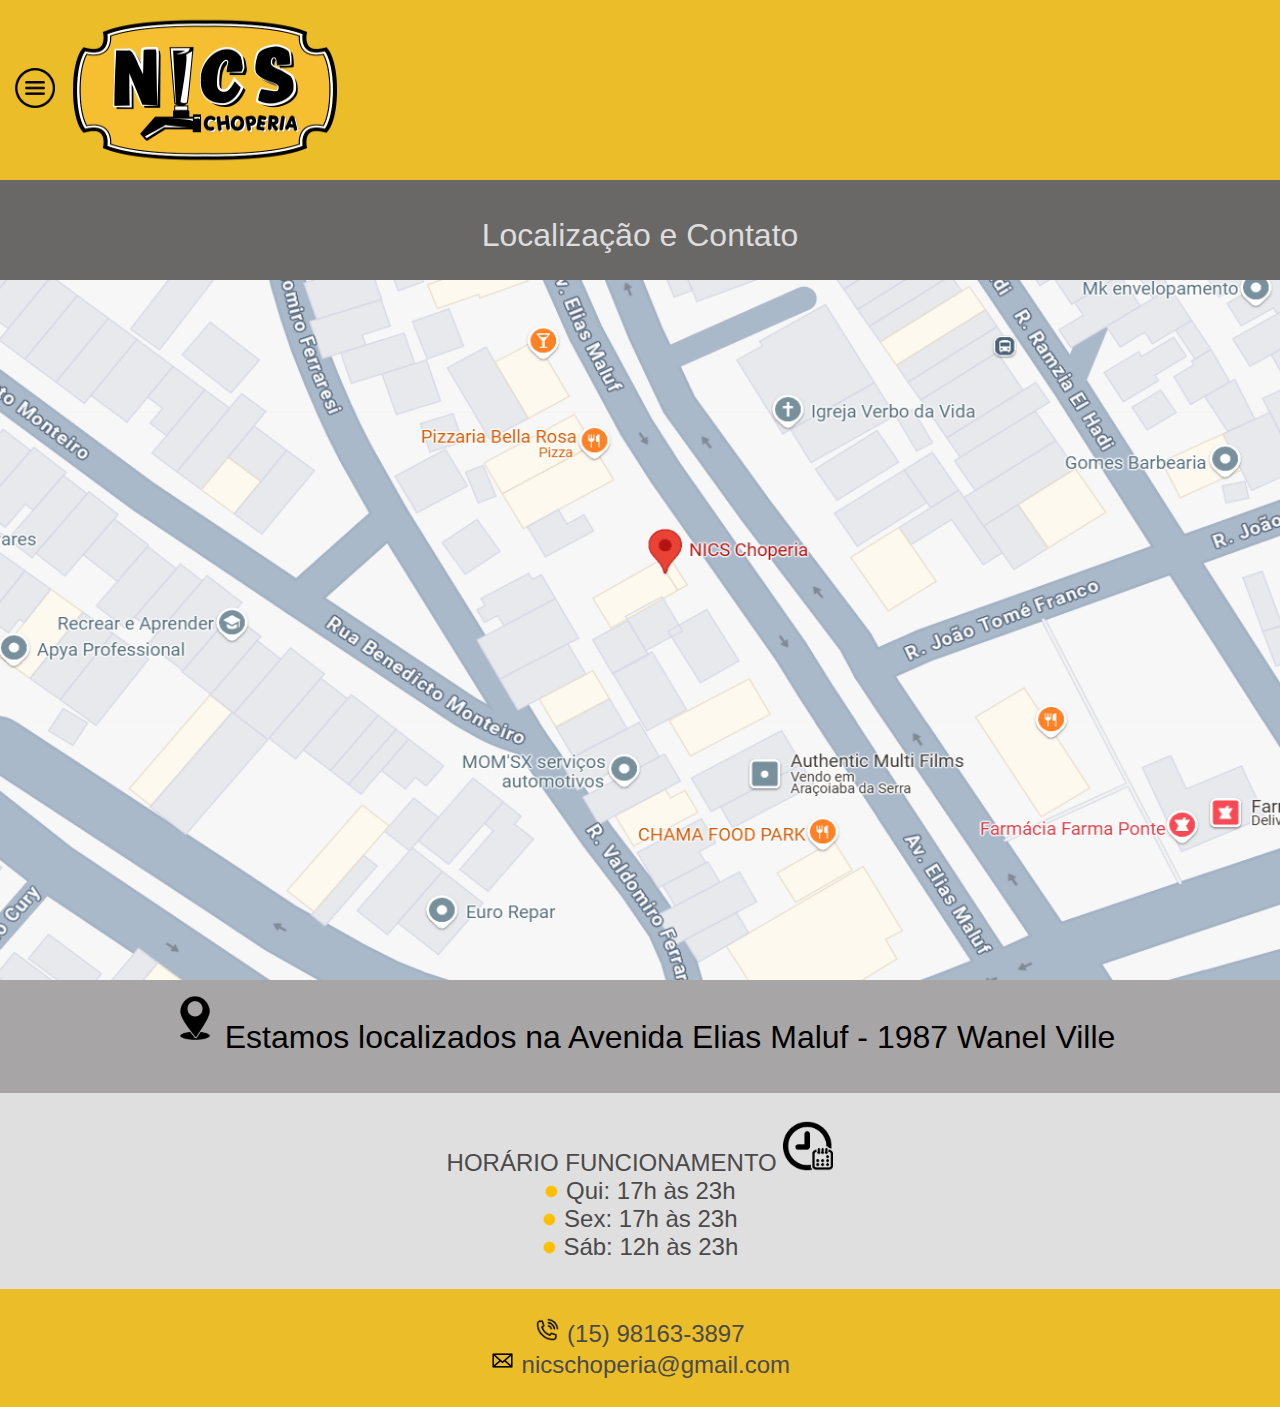
<file: localizacaoecontato.html>
<!DOCTYPE html>
<html lang="pt-BR">
<head>
    <meta charset="UTF-8">
    <meta name="viewport" content="width=device-width, initial-scale=1.0">
    <link rel="stylesheet" href="./CSS/localizacaoecontato.css">
    <title>Localização e Contato</title>
</head>

<body>
 
    <!--Cabeçalho-->
    <div id="header">
        <!-- Menu no canto esquerdo -->
        <div class="dropdown">
            <button class="dropbtn">
                <img src="./img/Menu.png" width="40" height="40" alt="Menu">
            </button>
            <div class="dropdown-content">
                <a href="index.html">Início</a>
                <a href="cardapio.html">Cardápio</a>
                <a href="localizacaoecontato.html">Localização e Contato</a>
                <a href="eventos.html">Eventos</a>
                <a href="promocoes.html">Promoções</a>
                <a href="sobre.html">Sobre a Nics</a>
                <a href="feedbackeredes.html">Feedback e Redes Sociais</a>
                <a href="login.html">Login</a> 
            </div>
        </div>

        <!-- Logo no centro -->
        <img src="./img/logo.png" width="300" height="150" alt="Logo" class="Logo">
    </div>

    <!--Subcabeçalho-->
    <div class="subcabecalho">
        <br>
        Localização e Contato
    </div>

    <div class="div1">
        <a href="https://encurtador.com.br/6lUgD"><img src="./img/FundoLocalização.png" class="media-object img-responsive img-thumbnail" width="1500px" height="700"></a>

        <br>

        <p><img src="./img/Localização.png" width="60" height="60">Estamos localizados na Avenida Elias Maluf - 1987 Wanel Ville</p>

        <br>
    </div>

 
    <div class="div2">
        
    <br>

        <p>HORÁRIO FUNCIONAMENTO <img src="img/horáriofuncionamento.png" width="50" height="50"></p> 
        <p><img src="img/circulohorario.png" width="15" height="15"> Qui: 17h às 23h</p>
        <p><img src="img/circulohorario.png" width="15" height="15"> Sex: 17h às 23h
        <p><img src="img/circulohorario.png" width="15" height="15"> Sáb: 12h às 23h</p>  

    <br>

    <div class="div3">
        <br>

        <p><img src="./img/contato.png" width="25" height="25"> (15) 98163-3897
        <p><img src="./img/email.png" width="25" height="25"> nicschoperia@gmail.com</p> 

        <br> 
    </div>

    <script>
        // Função para exibir/ocultar o menu dropdown
        document.querySelector('.dropbtn').addEventListener('click', () => {
            const dropdownContent = document.querySelector('.dropdown-content');
            dropdownContent.style.display = dropdownContent.style.display === 'block' ? 'none' : 'block';
        });
    </script>

</body>
</html>
</file>
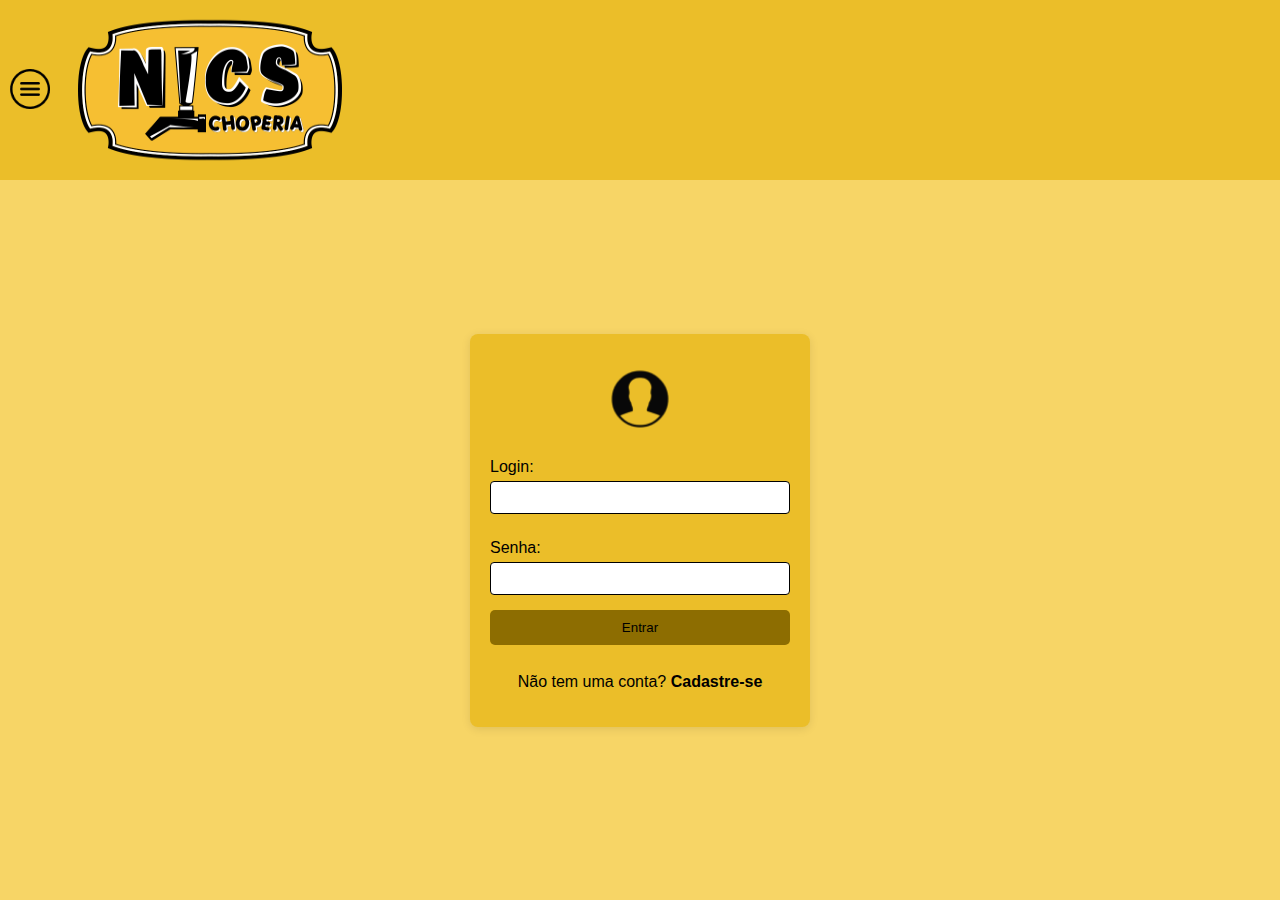
<file: login.html>
<!DOCTYPE html>
<html lang="pt-BR">
<head>
    <meta charset="UTF-8">
    <meta name="viewport" content="width=device-width, initial-scale=1.0">
    <title>Login</title>
    <link rel="stylesheet" href="./CSS/login.css">
</head>
<body>

    <!--Cabeçalho-->
    <div id="header">
        <!-- Menu no canto esquerdo -->
        <div class="dropdown">
            <button class="dropbtn">
                <img src="./img/Menu.png" width="40" height="40" alt="Menu">
            </button>
            <div class="dropdown-content">
                <a href="index.html">Início</a>
                <a href="cardapio.html">Cardápio</a>
                <a href="localizacaoecontato.html">Localização e Contato</a>
                <a href="eventos.html">Eventos</a>
                <a href="promocoes.html">Promoções</a>
                <a href="sobre.html">Sobre a Nics</a>
                <a href="feedbackeredes.html">Feedback e Redes Sociais</a>
                <a href="login.html">Login</a> 
            </div>
        </div>

        <!-- Logo no centro -->
        <img src="./img/logo.png" width="300" height="150" alt="Logo" class="Logo">
    </div> 
    
    <div class="container">
        <div class="div1">
            <img src="./img/Perfil2.png" width="30%" height="30%" alt="Perfil">
        </div>
        <form>
            <label for="login">Login:</label>
            <input type="text" id="login" name="login" required>

            <label for="senha">Senha:</label>
            <input type="password" id="senha" name="senha" required>

            <button type="submit">Entrar</button>

            <br>
            <br>

            <p class="register-link">Não tem uma conta? <a href="cadastro.html"><strong>Cadastre-se</strong></a></p>
        </form>
    </div>

    <script>
        // Função para exibir/ocultar o menu dropdown
        document.querySelector('.dropbtn').addEventListener('click', () => {
            const dropdownContent = document.querySelector('.dropdown-content');
            dropdownContent.style.display = dropdownContent.style.display === 'block' ? 'none' : 'block';
        });
    </script>
    
</body>
</html>
</file>
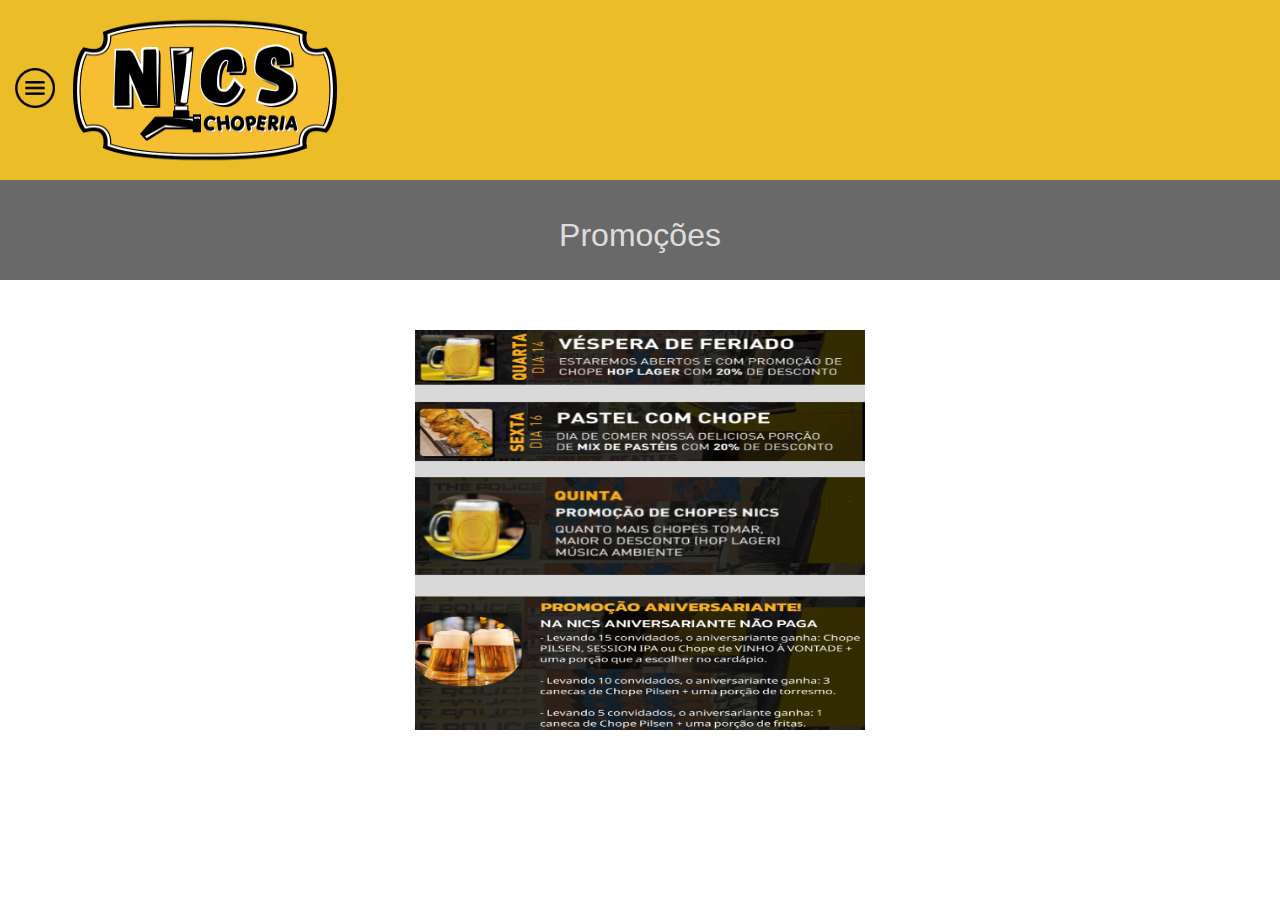
<file: promocoes.html>
<!DOCTYPE html>
<html lang="pt-BR">
<head>
    <meta charset="UTF-8">
    <meta name="viewport" content="width=device-width, initial-scale=1.0">
    <link rel="stylesheet" href="./CSS/promocoes.css">
    <title>Promoções</title>
</head>
<body>

    <!--Cabeçalho-->
    <div id="header">
        <!-- Menu no canto esquerdo -->
        <div class="dropdown">
            <button class="dropbtn">
                <img src="./img/Menu.png" width="40" height="40" alt="Menu">
            </button>
            <div class="dropdown-content">
                <a href="index.html">Início</a>
                <a href="cardapio.html">Cardápio</a>
                <a href="localizacaoecontato.html">Localização e Contato</a>
                <a href="eventos.html">Eventos</a>
                <a href="promocoes.html">Promoções</a>
                <a href="sobre.html">Sobre a Nics</a>
                <a href="feedbackeredes.html">Feedback e Redes Sociais</a>
                <a href="login.html">Login</a> 
            </div>
        </div>

        <!-- Logo no centro -->
        <img src="./img/logo.png" width="300" height="150" alt="Logo" class="Logo">
    </div>

    <!--Subcabeçalho-->
    <div class="div1">
        <br>
        Promoções
    </div>

    <div class="div2">
        <img src="./img/promocao.png" width="450" height="400" alt="Promoção" >
    </div>

    <br>
    
    <script>
        // Função para exibir/ocultar o menu dropdown
        document.querySelector('.dropbtn').addEventListener('click', () => {
            const dropdownContent = document.querySelector('.dropdown-content');
            dropdownContent.style.display = dropdownContent.style.display === 'block' ? 'none' : 'block';
        });
    </script>
</body>
</html>
</file>
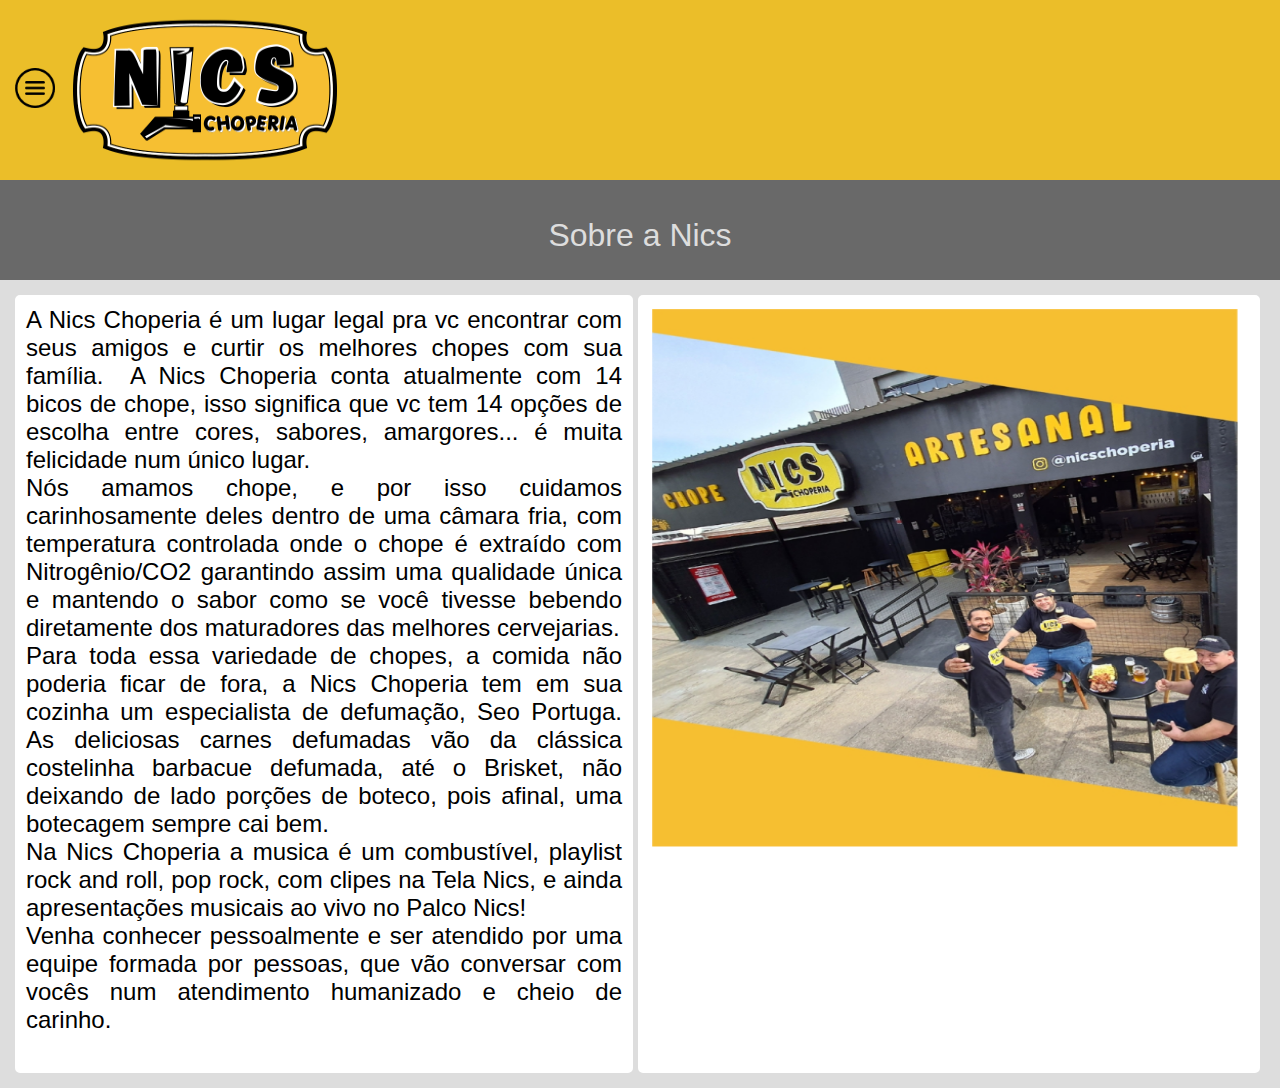
<file: sobre.html>
<!DOCTYPE html>
<html lang="pt-BR">
<head>
    <meta charset="UTF-8">
    <meta name="viewport" content="width=device-width, initial-scale=1.0">    
    <link rel="stylesheet" href="./CSS/historia.css">
    <script src="./JS/JavaScript.js"></script> 
    <title>Sobre a Nics</title>
</head>
<body>
     
    <!--Cabeçalho-->
    <div id="header">
        <!-- Menu no canto esquerdo -->
        <div class="dropdown">
            <button class="dropbtn">
                <img src="./img/Menu.png" width="40" height="40" alt="Menu">
            </button>
            <div class="dropdown-content">
                <a href="index.html">Início</a>
                <a href="cardapio.html">Cardápio</a>
                <a href="localizacaoecontato.html">Localização e Contato</a>
                <a href="eventos.html">Eventos</a>
                <a href="promocoes.html">Promoções</a>
                <a href="sobre.html">Sobre a Nics</a>
                <a href="feedbackeredes.html">Feedback e Redes Sociais</a>
                <a href="login.html">Login</a> 
            </div>
        </div>

        <!-- Logo no centro -->
        <img src="./img/logo.png" width="300" height="150" alt="Logo" class="Logo">
    </div> 

    <!--Subcabeçalho-->
    <div class="subcabecalho">
        <br>
        Sobre a Nics
    </div>

    <div class="flex-container">
   
        <div class="item1">
            <p> A Nics Choperia é um lugar legal pra vc encontrar com seus amigos e curtir os melhores chopes com sua família. 
                A Nics Choperia conta atualmente com 14 bicos de chope, isso significa que vc tem 14 opções de escolha entre cores, sabores, amargores... é muita felicidade num único lugar.  </p>

            <p> Nós amamos chope, e por isso cuidamos carinhosamente deles dentro de uma câmara fria, com temperatura controlada onde o   chope é extraído com Nitrogênio/CO2 garantindo assim uma qualidade única e mantendo o sabor como se você tivesse bebendo diretamente dos maturadores das melhores cervejarias. </p>

            <p>Para toda essa variedade de chopes, a comida não poderia ficar de fora, a Nics Choperia tem em sua cozinha um especialista de defumação, Seo Portuga. As deliciosas carnes defumadas vão da clássica costelinha barbacue defumada, até o Brisket, não deixando de lado porções de boteco, pois afinal, uma botecagem sempre cai bem. </p>

            <p>Na Nics Choperia a musica é um combustível, playlist rock and roll, pop rock, com clipes na Tela Nics, e ainda apresentações musicais ao vivo no Palco Nics!</p>

            <p>Venha conhecer pessoalmente e ser atendido por uma equipe formada por pessoas, que vão conversar com vocês num atendimento humanizado e cheio de carinho. </p>

            <br>
        </div>

        <div class="item2">
            <img src="./img/historia.png" width="600" height="550" alt="historia">
        </div>
    
        <br>
        <br>
        
    </div> 


    <script>
        // Função para exibir/ocultar o menu dropdown
        document.querySelector('.dropbtn').addEventListener('click', () => {
            const dropdownContent = document.querySelector('.dropdown-content');
            dropdownContent.style.display = dropdownContent.style.display === 'block' ? 'none' : 'block';
        });
    </script>
    
</body>
</html>
</file>
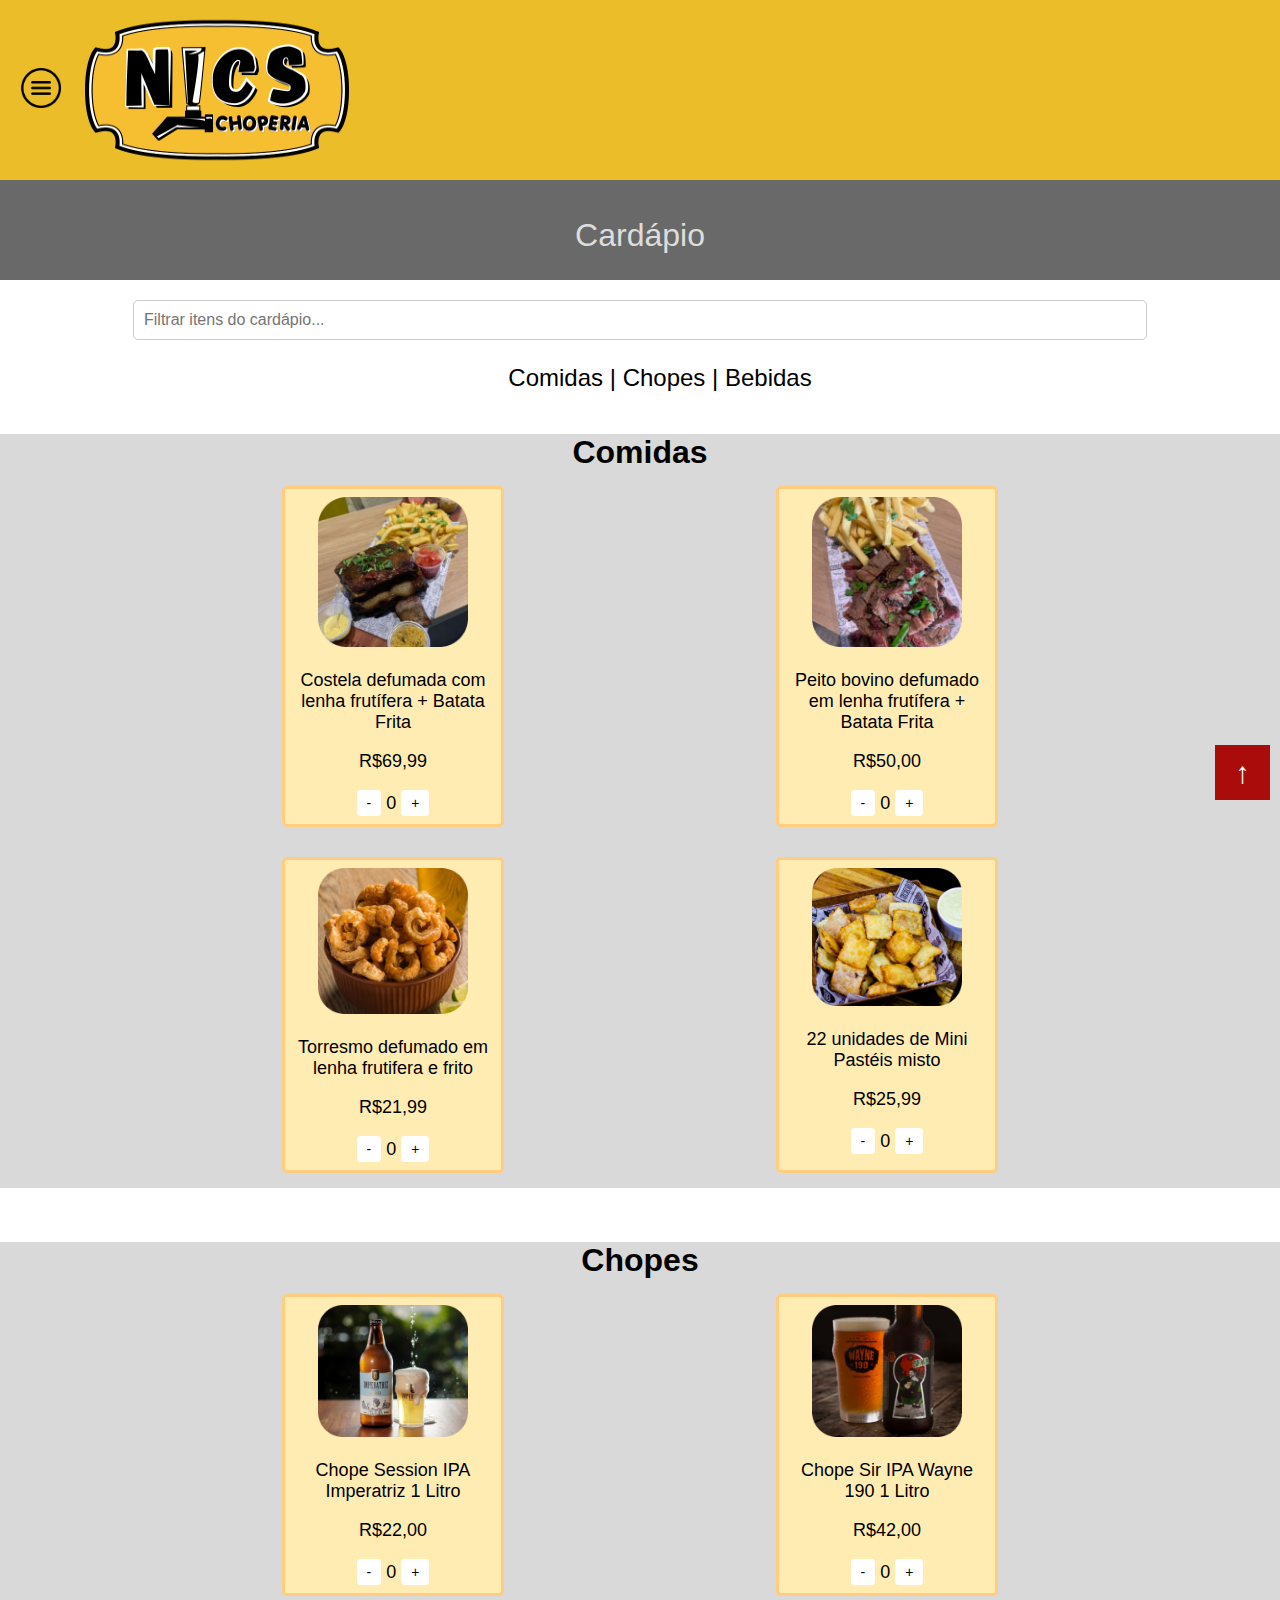
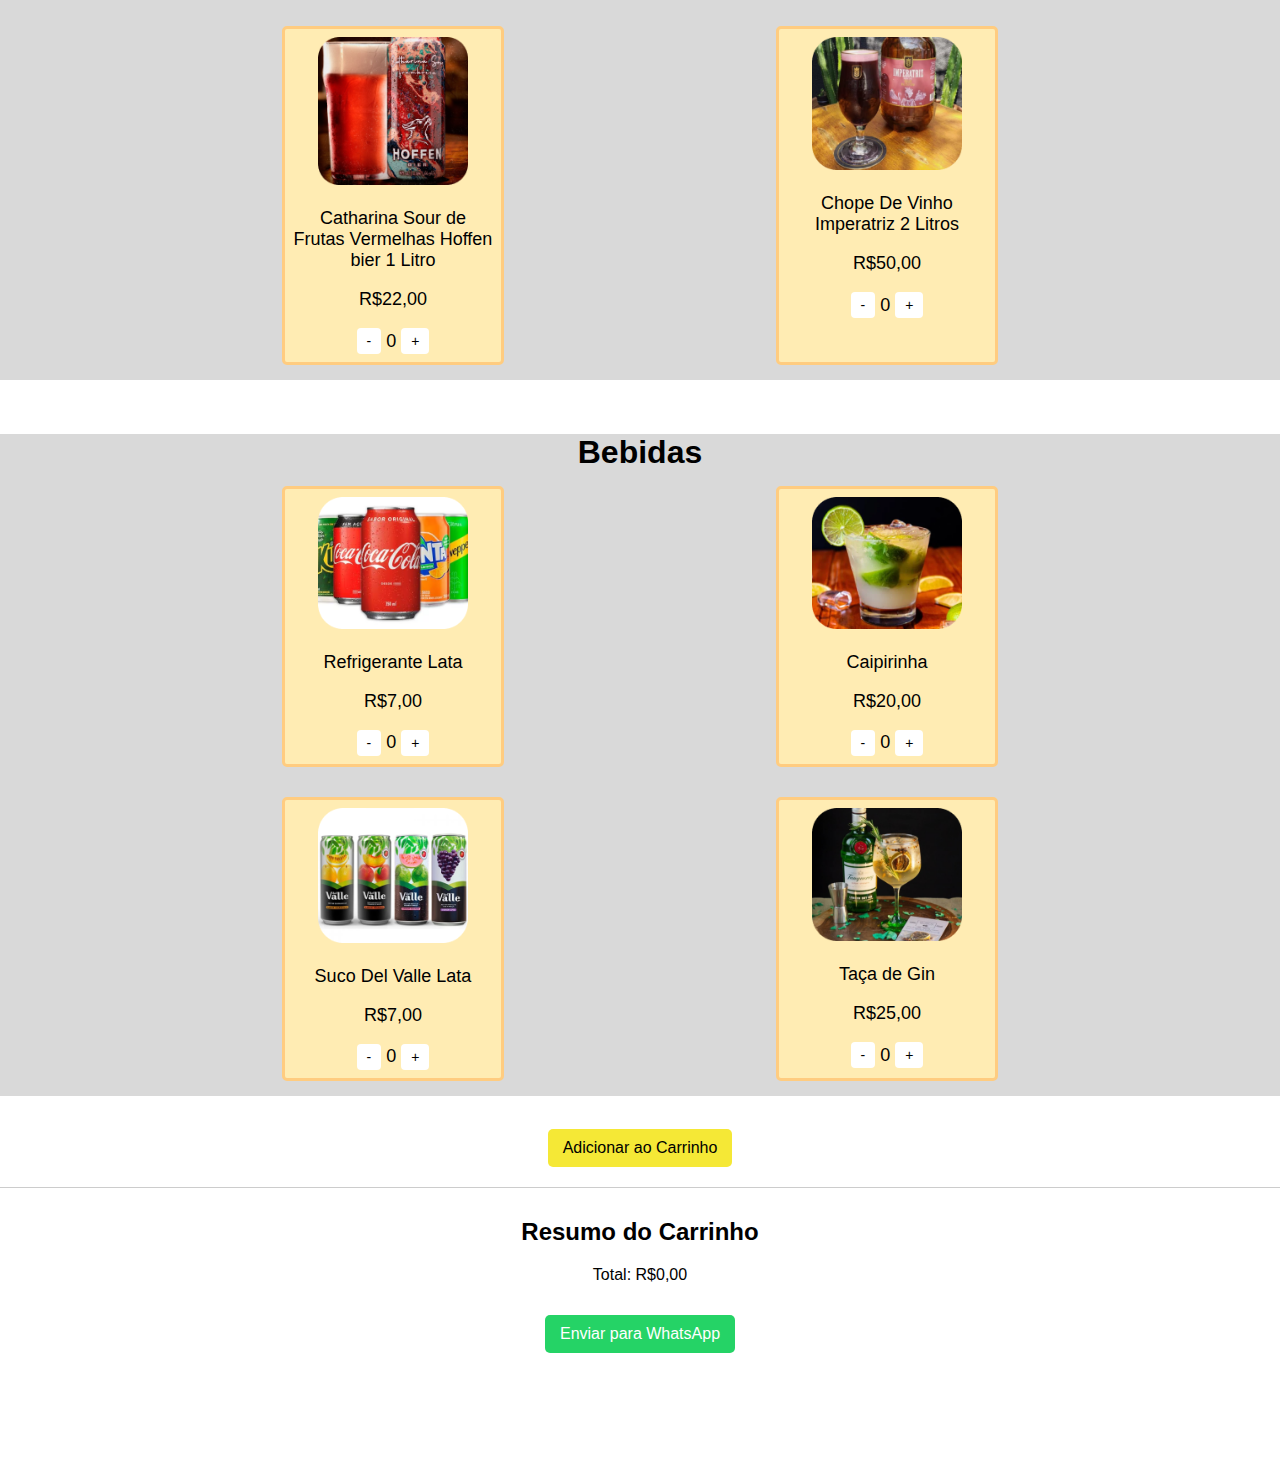
<file: produtos/cardapioTeste.html>
<!DOCTYPE html>
<html lang="pt-BR">
<head>
    <meta charset="UTF-8">
    <meta name="viewport" content="width=device-width, initial-scale=1.0">
    <link rel="stylesheet" href="cardapio.css">
    <title>Cardápio</title>
</head>
<body>

    
<!--Cabeçalho-->
<div id="header">
    <!-- Menu no canto esquerdo -->
    <div class="dropdown">
        <button class="dropbtn">
            <img src="./img/Menu.png" width="40" height="40" alt="Menu">
        </button>
        <div class="dropdown-content">
            <a href="index.html">Início</a>
            <a href="cardapio.html">Cardápio</a>
            <a href="localizacaoecontato.html">Localização e Contato</a>
            <a href="eventos.html">Eventos</a>
            <a href="promocoes.html">Promoções</a>
            <a href="sobre.html">Sobre a Nics</a>
            <a href="feedbackeredes.html">Feedback e Redes Sociais</a>
            <a href="login.html">Login</a> 
        </div>
    </div>

    <!-- Logo no centro -->
    <img src="./img/logo.png" width="300" height="150" alt="Logo" class="Logo">
</div>


<!-- Section da comida-->
<section id="comida">

    <!--Subcabeçalho-->
    <div class="subcabecalho">
        <br>
        Cardápio
    </div>

    <!-- Filtro de comida -->
    <div class="filter-container">
        <input type="text" id="filter-input" placeholder="Filtrar itens do cardápio..." oninput="filterItems()">
    </div>

    <!--Botão volta ao topo-->
    <section></section>
    <a href="#" class="btn"></a>


    <div class="ul">
        <ul>
            <li><a href="#comida">Comidas |</a></li>
            <li><a href="#chopes">Chopes |</a></li>
            <li><a href="#bebidas">Bebidas</a></li>
        </ul>
    </div>

    <br>

        <!-- Comida 1 -->
        <div class="h2"><strong>Comidas</strong></div>
        <div class="flex-container">

            <!--item1-->
            <div class="item1">
                <img src="./img/costela.png" width="75%" alt="costela">
                <p>Costela defumada com lenha frutífera + Batata Frita</p>
                <p>R$69,99</p>

                <!--botão -+ -->
                <div class="quantity-controls">
                    <button onclick="updateQuantity('product1', -1)">-</button>
                    <span id="product1-quantity">0</span>
                    <button onclick="updateQuantity('product1', 1)">+</button>
                </div>
            </div>


            <!--item2-->
            <div class="item2">
                <img src="./img/peito.png" width="75%" alt="peito bovino">
                <p>Peito bovino defumado em lenha frutífera + Batata Frita</p>
                <p>R$50,00</p>

                <!--botão -+ -->
                <div class="quantity-controls">
                    <button onclick="updateQuantity('product2', -1)">-</button>
                    <span id="product2-quantity">0</span>
                    <button onclick="updateQuantity('product2', 1)">+</button>
                </div>
            </div>   

        </div>


        <!--comida 2-->
        <div class="flex-container">

            <!--item1-->
            <div class="item1">
                <img src="./img/torresmo.png" width="75%" alt="Torresmo">
                <p>Torresmo defumado em lenha frutifera e frito</p>
                <p>R$21,99</p>
    
<!-- Section de chopes-->
<section id="chopes">

                <!--botão -+ -->
                <div class="quantity-controls">
                    <button onclick="updateQuantity('product3', -1)">-</button>
                    <span id="product3-quantity">0</span>
                    <button onclick="updateQuantity('product3', 1)">+</button>
                </div>

            </div>
    
            
            <!--item2-->
            <div class="item2">
                <img src="./img/pasteis.png" width="75%" alt="peito bovino">
                <p>22 unidades de Mini Pastéis misto</p>
                <p>R$25,99</p>
                
                <!--botão -+ -->
                <div class="quantity-controls">
                    <button onclick="updateQuantity('product4', -1)">-</button>
                    <span id="product4-quantity">0</span>
                    <button onclick="updateQuantity('product4', 1)">+</button>
                </div>
        
            </div>

        </div>
    </section>

    <br>
    <br>
    <br>

        <!-- Chope 1 -->
        <div class="h2"><strong>Chopes</strong></div>
        <div class="flex-container">

            <!--item1-->
            <div class="item1">
                <img src="./img/chopp1.png" width="75%" alt="Chope Session IPA Imperatriz">
                <p>Chope Session IPA Imperatriz 1 Litro</p>
                <p>R$22,00</p>

                <!--botão -+ -->
                <div class="quantity-controls">
                    <button onclick="updateQuantity('product5', -1)">-</button>
                    <span id="product5-quantity">0</span>
                    <button onclick="updateQuantity('product5', 1)">+</button>
                </div>

            </div>
    
    
            <!--item2-->
            <div class="item2">
                <img src="./img/chopp2.png" width="75%" alt="Chope Sir IPA Wayne 190 1 Litro">
                <p>Chope Sir IPA Wayne 190 1 Litro</p>
                <p>R$42,00</p>

                <!--botão -+ -->
                <div class="quantity-controls">
                    <button onclick="updateQuantity('product6', -1)">-</button>
                    <span id="product6-quantity">0</span>
                    <button onclick="updateQuantity('product6', 1)">+</button>
                </div>

            </div>

        </div>


        <!--chopes 2-->
        <div class="flex-container">
    
            <!--item1-->
            <div class="item1">
                <img src="./img/chopp3.png" width="75%" alt="Catharina Sour de Frutas Vermelhas Hoffen bier">
                <p>Catharina Sour de Frutas Vermelhas Hoffen bier 1 Litro</p>
                <p>R$22,00</p>

                <!--botão -+ -->
                <div class="quantity-controls">
                    <button onclick="updateQuantity('product7', -1)">-</button>
                    <span id="product7-quantity">0</span>
                    <button onclick="updateQuantity('product7', 1)">+</button>
                </div>
        
            </div>

            <!--item2-->
            <div class="item2">
                <img src="./img/chopp4.png" width="75%" alt="peito bovino">
                <p>Chope De Vinho Imperatriz 2 Litros</p>
                <p>R$50,00</p>

                <!--botão -+ -->
                <div class="quantity-controls">
                    <button onclick="updateQuantity('product8', -1)">-</button>
                    <span id="product8-quantity">0</span>
                    <button onclick="updateQuantity('product8', 1)">+</button>
                </div>

<!-- Sectin de bebidas -->
<section id="bebidas">

            </div>

        </div>
    </section>

    <br>
    <br>
    <br>

        <!--bebidas 1-->
        <div class="h2"><strong>Bebidas</strong></div>
        <div class="flex-container">
    
            <!--item1-->
            <div class="item1">
                <img src="./img/refri.png" width="75%" alt="Refrigerante">
                <p>Refrigerante Lata</p>
                <p>R$7,00</p>

                <!--botão -+ -->
                <div class="quantity-controls">
                    <button onclick="updateQuantity('product9', -1)">-</button>
                    <span id="product9-quantity">0</span>
                    <button onclick="updateQuantity('product9', 1)">+</button>
                </div>
        
            </div>
        
            <!--item2-->
            <div class="item2">
                <img src="./img/caipirinha.png" width="75%" alt="Caipirinha">
                <p>Caipirinha</p>
                <p>R$20,00</p>

                <!--botão -+ -->
                <div class="quantity-controls">
                    <button onclick="updateQuantity('product10', -1)">-</button>
                    <span id="product10-quantity">0</span>
                    <button onclick="updateQuantity('product10', 1)">+</button>
                </div>

            </div>

        </div>

        <!--bebidas 2-->
        <div class="flex-container">
    
            <!--item1-->
            <div class="item1">
                <img src="./img/suco.png" width="75%" alt="Suco">
                <p>Suco Del Valle Lata</p>
                <p>R$7,00</p>
        
                <!--botão -+ -->
                <div class="quantity-controls">
                    <button onclick="updateQuantity('product11', -1)">-</button>
                    <span id="product11-quantity">0</span>
                    <button onclick="updateQuantity('product11', 1)">+</button>
                </div>

            </div>
        
            <!--item2-->
            <div class="item2">
                <img src="./img/gin.png" width="75%" alt="Gin">
                <p>Taça de Gin</p>
                <p>R$25,00</p>

                <!--botão -+ -->
                <div class="quantity-controls">
                    <button onclick="updateQuantity('product12', -1)">-</button>
                    <span id="product12-quantity">0</span>
                    <button onclick="updateQuantity('product12', 1)">+</button>
                </div>

            </div>
        </div>

        <br>

        <!-- Botão para calcular total -->
        <button id="addCart" onclick="addToCart()">Adicionar ao Carrinho</button>

        <!-- Carrinho de Compras -->
        <div class="cart">
            <h2>Resumo do Carrinho</h2>
            <ul id="cartItems"></ul>
            <p id="totalPrice">Total: R$0,00</p>
            <button id="whatsappButton" onclick="sendToWhatsApp()">Enviar para WhatsApp</button>
        </div>

        <br>
        <br>
    </section>

        <br>
        <br>
        <br>
        <br>
        <br>

    <script>
        // Preços dos produtos
        const prices = { product1: 69.99, product2: 50.00, product3: 21.99, product4: 25.99, product5: 22.00, product6: 42.00, product7: 22.00, product8: 50.00, product9: 7.00, product10: 20.00, product11: 7.00, product10: 25.00 };
    
        // Armazena as quantidades
        const quantities = { product1: 0, product2: 0, product3: 0, product4: 0, product5: 0, product6: 0, product7: 0, product8: 0, product9: 0, product10: 0, product11: 0, product12: 0  };
    
        // Função para atualizar a quantidade
        function updateQuantity(product, change) {
          quantities[product] = Math.max(0, quantities[product] + change); // Impede números negativos
          document.getElementById(`${product}-quantity`).textContent = quantities[product];
        }
    
        // Função para adicionar produtos ao carrinho
        function addToCart() {
          const cartItems = document.getElementById('cartItems');
          const totalPriceElement = document.getElementById('totalPrice');
          cartItems.innerHTML = ''; // Limpa o carrinho
    
          let total = 0;
    
          // Percorre os produtos para calcular e exibir no carrinho
          for (let key in prices) {
            const quantity = quantities[key];
            if (quantity > 0) {
              const subtotal = prices[key] * quantity;
              total += subtotal;
              const li = document.createElement('li');
              li.textContent = `${key.replace('product', 'Produto ')}: ${quantity} x R$${prices[key]} = R$${subtotal.toFixed(2)}`;
              cartItems.appendChild(li);
            }
          }
    
          // Atualiza o total
          totalPriceElement.textContent = `Total: R$${total.toFixed(2)}`;
        }
    
        // Função para enviar o pedido ao WhatsApp
        function sendToWhatsApp() {
          const phoneNumber = "5515981633897"; // Substitua pelo número de telefone desejado
          let message = "*Resumo do Pedido:*\n\n";
          let total = 0;
    
          for (let key in prices) {
            const quantity = quantities[key];
            if (quantity > 0) {
              const subtotal = prices[key] * quantity;
              total += subtotal;
              message += `• ${key.replace('product', 'Produto ')}: ${quantity} x R$${prices[key]} = R$${subtotal.toFixed(2)}\n`;
            }
          }
    
          message += `\n*Total: R$${total.toFixed(2)}*`;
          const encodedMessage = encodeURIComponent(message);
          const whatsappURL = `https://wa.me/${phoneNumber}?text=${encodedMessage}`;
          window.open(whatsappURL, "_blank");
        }


         // Função para exibir/ocultar o menu dropdown
         document.querySelector('.dropbtn').addEventListener('click', () => {
            const dropdownContent = document.querySelector('.dropdown-content');
            dropdownContent.style.display = dropdownContent.style.display === 'block' ? 'none' : 'block';
        });
      </script>

</body>
</html>
</file>
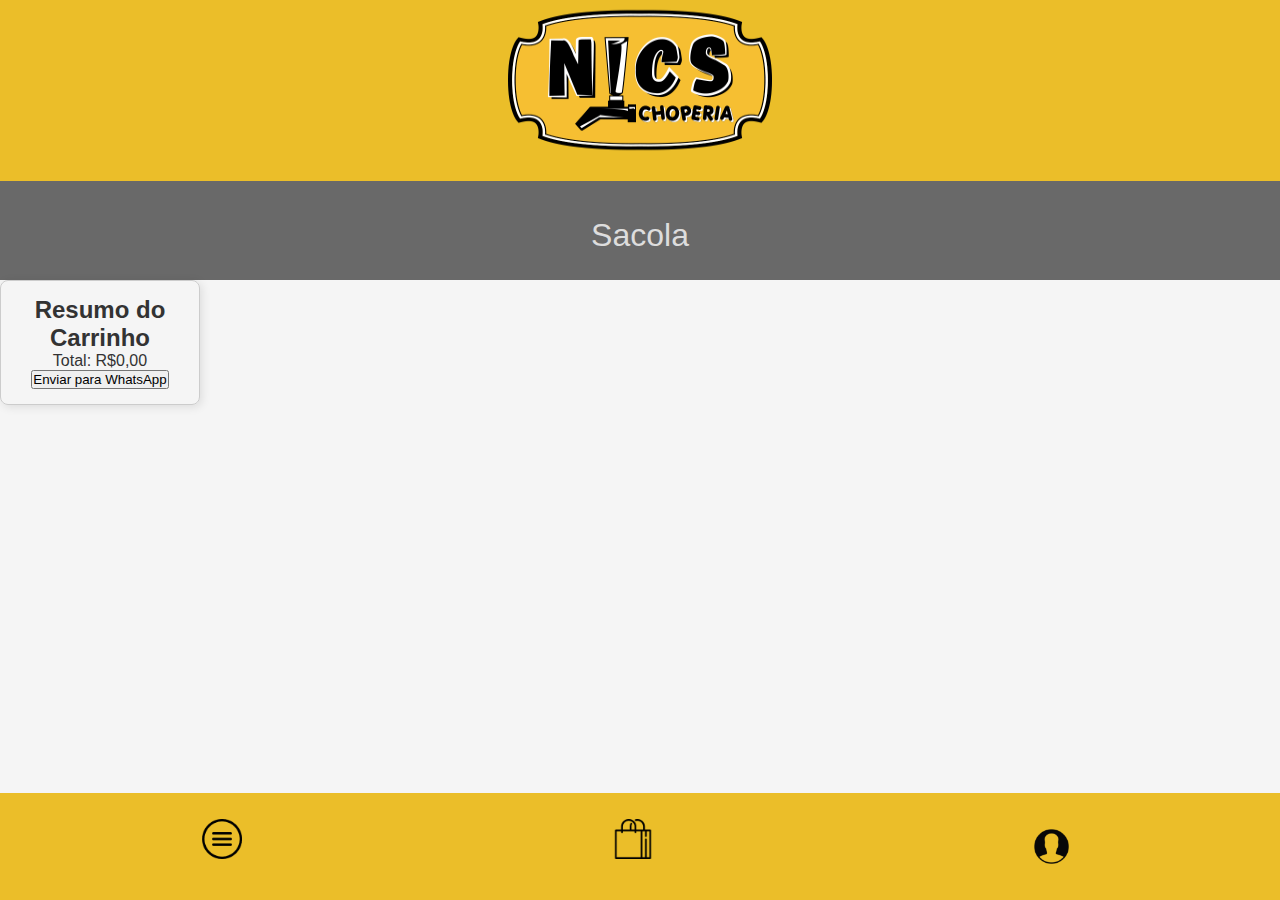
<file: produtos/sacolaTeste.html>
<!DOCTYPE html>
<html lang="pt-BR">
<head>
    <meta charset="UTF-8">
    <meta name="viewport" content="width=device-width, initial-scale=1.0">
    <link rel="stylesheet" href="sacola.css">
    <title>Nics Choperia</title>
</head>

<body>

    <!--Cabeçalho-->
    <div id="header">
        <img src="./img/logo.png" width="300" height="150" alt="Logo" class="Logo">
    </div> 

    <!--Subcabeçalho-->
    <div class="subcabecalho">
      <br>
      Sacola
    </div>

    <div class="card">
        <h2>Resumo do Carrinho</h2>
        <ul id="cartItems"></ul>
        <p id="totalPrice">Total: R$0,00</p>
        <button id="whatsappButton" onclick="sendToWhatsApp()">Enviar para WhatsApp</button>
    </div>

    <!--Rodapé-->
    <div class="footer">
        <div class="footer-container">

            <!--Menu-->
            <div class="icones">
            <div class="dropup">
                <button class="dropbtn"><img src="./img/Menu.png" width="40" height="40" alt="Menu"></button>
                <div class="dropup-content">
                    <a href="index.html">Início</a>
                    <a href="cardapio.html">Cardápio</a>
                    <a href="localizacaoecontato.html">Localização e Contato</a>
                    <a href="eventos.html">Eventos</a>
                    <a href="promocoes.html">Promoções</a>
                    <a href="sobre.html">Sobre a Nics</a>
                    <a href="feedbackeredes.html">Feedback e Redes Sociais</a>
                </div>
            </div>
                <a href="sacola.html"><img src="./img/Sacola.png" width="40" height="40" alt="Sacola"></a>
                <a href="login.html"><img src="./img/Perfil2.png" width="55" height="55" alt="Perfil2"></a>
            </div>
        </div>
    </div>


    <script>
        // Seleciona todos os botões de aumentar e diminuir a quantidade
        const decreaseButtons = document.querySelectorAll('.quantity-control button:first-child');
        const increaseButtons = document.querySelectorAll('.quantity-control button:last-child');
        const quantities = document.querySelectorAll('.quantity-control span');
    
        // Função para atualizar a quantidade
        function updateQuantity(index, change) {
            let currentQuantity = parseInt(quantities[index].innerText);
            currentQuantity += change;
    
            // Evita que a quantidade fique negativa
            if (currentQuantity < 1) {
                currentQuantity = 1;
            }
    
            quantities[index].innerText = currentQuantity;
        }
    
        // Adiciona eventos de clique para os botões de diminuir
        decreaseButtons.forEach((button, index) => {
            button.addEventListener('click', () => {
                updateQuantity(index, -1);
            });
        });
    
        // Adiciona eventos de clique para os botões de aumentar
        increaseButtons.forEach((button, index) => {
            button.addEventListener('click', () => {
                updateQuantity(index, 1);
            });
        });
    
        // Evento para o botão "Confirmar Pedido"
        const confirmarPedidoButton = document.querySelector('.confirmar-pedido');
        confirmarPedidoButton.addEventListener('click', () => {
            alert('Pedido confirmado! Obrigado pela sua compra!');
        });
    
        // Evento para o botão "Alterar Dados"
        const alterarDadosButton = document.querySelector('.alterar-dados');
        alterarDadosButton.addEventListener('click', () => {
            alert('Você pode alterar seus dados na seção de configurações.');
        });
    </script>

    
    <script>
        // Script para mostrar a opção de pagamento selecionada
        const paymentMethodSelect = document.getElementById('payment-method');
        const pixPayment = document.getElementById('pix-payment');
        const dinheiroPayment = document.getElementById('dinheiro-payment');
        const cartaoPayment = document.getElementById('cartao-payment');

        paymentMethodSelect.addEventListener('change', function() {
            const selectedPayment = this.value;

            // Esconde todas as opções de pagamento
            pixPayment.style.display = 'none';
            dinheiroPayment.style.display = 'none';
            cartaoPayment.style.display = 'none';

            // Exibe a opção selecionada
            if (selectedPayment === 'pix') {
                pixPayment.style.display = 'block';
            } else if (selectedPayment === 'dinheiro') {
                dinheiroPayment.style.display = 'block';
            } else if (selectedPayment === 'cartao') {
                cartaoPayment.style.display = 'block';
            }
        });
    </script>

</body>
</html>
</file>
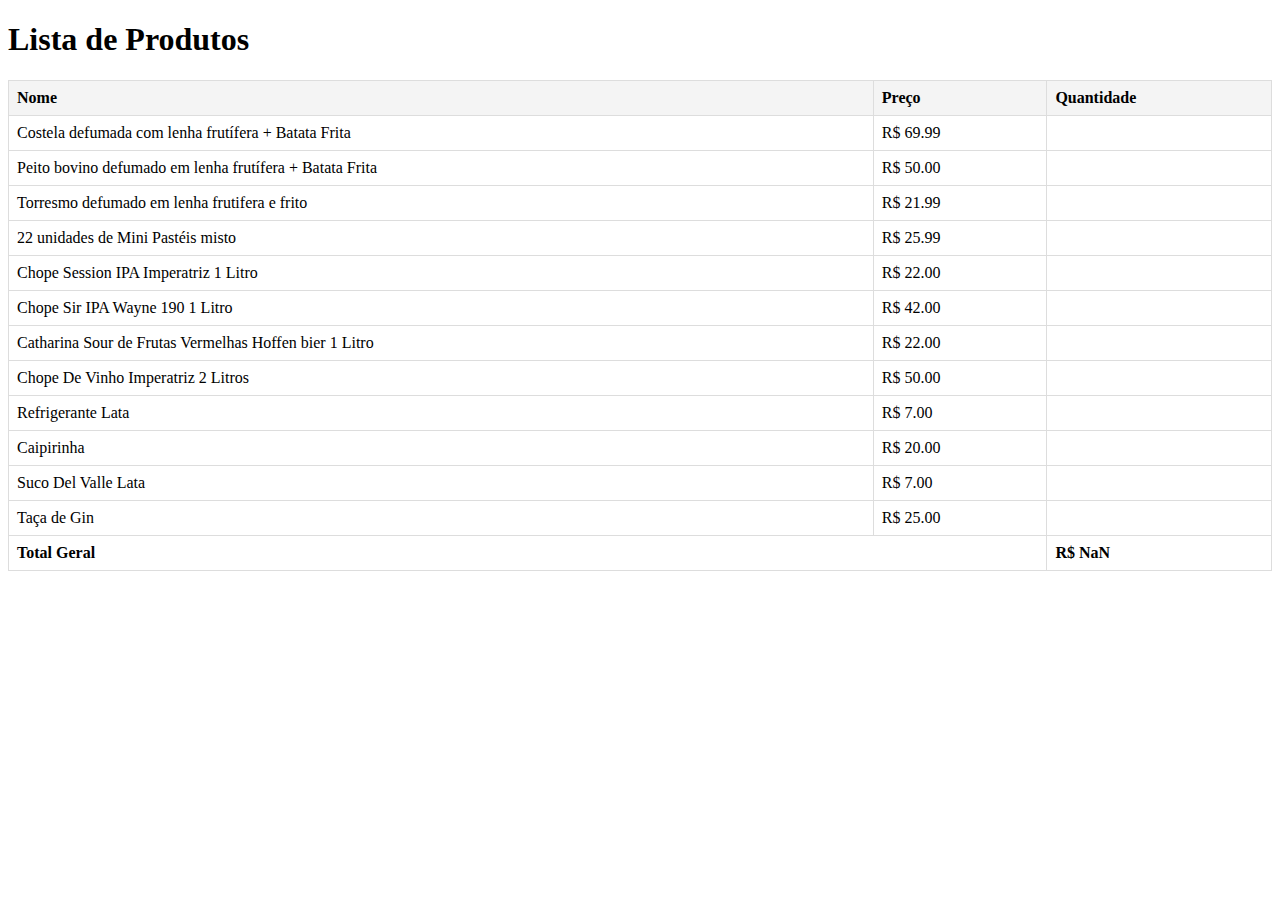
<file: produtos/teste3.html>
<!DOCTYPE html>
<html lang="en">
<head>
    <script>

// Função para carregar o JSON e exibir os dados
async function carregarDados() {
    try {
        // Faz a requisição do arquivo JSON
        const response = await fetch('produtos.json');
        
        // Verifica se a requisição foi bem-sucedida
        if (!response.ok) {
            throw new Error(`Erro ao carregar os dados: ${response.statusText}`);
        }

        // Converte a resposta em JSON
        const dados = await response.json();

        // Exibe os dados na tabela
        exibirDadosNaTabela(dados);
    } catch (error) {
        console.error(error);
        alert('Não foi possível carregar os dados.');
    }
}

// Função para exibir os dados na tabela
function exibirDadosNaTabela(dados) {
    const tabela = document.getElementById('tabelaProdutos').querySelector('tbody');

    // Limpa o conteúdo anterior da tabela
    tabela.innerHTML = '';

    // Variável para calcular o total geral
    let totalGeral = 0;

    // Itera pelos produtos e cria as linhas na tabela
    dados.forEach(produto => {
        const linha = document.createElement('tr');

        const colunaNome = document.createElement('td');
        colunaNome.textContent = produto.nome;
        linha.appendChild(colunaNome);

        const colunaPreco = document.createElement('td');
        colunaPreco.textContent = `R$ ${produto.preco.toFixed(2)}`;
        linha.appendChild(colunaPreco);

        const colunaQuantidade = document.createElement('td');
        colunaQuantidade.textContent = produto.quantidade;
        linha.appendChild(colunaQuantidade);

        tabela.appendChild(linha);

        // Calcula o total do produto e adiciona ao total geral
        totalGeral += produto.preco * produto.quantidade;
    });

    // Adiciona uma linha com o total geral ao final da tabela
    const linhaTotal = document.createElement('tr');

    const colunaLabel = document.createElement('td');
    colunaLabel.textContent = 'Total Geral';
    colunaLabel.colSpan = 2; // Combina as duas primeiras colunas
    colunaLabel.style.fontWeight = 'bold';
    linhaTotal.appendChild(colunaLabel);

    const colunaTotal = document.createElement('td');
    colunaTotal.textContent = `R$ ${totalGeral.toFixed(2)}`;
    colunaTotal.style.fontWeight = 'bold';
    linhaTotal.appendChild(colunaTotal);

    tabela.appendChild(linhaTotal);
}

// Carregar os dados ao carregar a página
document.addEventListener('DOMContentLoaded', carregarDados);

    </script>
    <meta charset="UTF-8">
    <meta name="viewport" content="width=device-width, initial-scale=1.0">
    <title>Lista de Produtos</title>
    <style>
        table {
            width: 100%;
            border-collapse: collapse;
        }
        th, td {
            border: 1px solid #ddd;
            padding: 8px;
            text-align: left;
        }
        th {
            background-color: #f4f4f4;
        }
    </style>
</head>
<body>
    <h1>Lista de Produtos</h1>
    <table id="tabelaProdutos">
        <thead>
            <tr>
                <th>Nome</th>
                <th>Preço</th>
                <th>Quantidade</th>
            </tr>
        </thead>
        <tbody>
            <!-- Dados serão carregados dinamicamente -->
        </tbody>
    </table>

</body>
</html>
</file>
<file: CSS/cardapio.css>
body {
    font-family:'Lucida Sans', 'Lucida Sans Regular', 'Lucida Grande', 'Lucida Sans Unicode', Geneva, Verdana, sans-serif;
    margin: 20px;
    text-align: center;
}

.products {
    display: flex;
    gap: 20px;
    flex-wrap: wrap;
}

.card {
    border: 1px solid #ccc;
    border-radius: 8px;
    padding: 15px;
    text-align: center;
    width: 200px;
    box-shadow: 2px 2px 10px rgba(0, 0, 0, 0.1);
}

.card img {
    max-width: 100%;
    height: auto;
    border-radius: 8px;
}

.quantity-controls {
    display: flex;
    align-items: center;
    justify-content: center;
    margin-top: 10px;
}

.quantity-controls button {
    margin: 0 5px;
    padding: 5px 10px;
    font-size: 14px;
    border: none;
    background-color: white;
    color: black;
    border-radius: 4px;
    cursor: pointer;
}

.cart {
    text-align: center;
    margin-top: 20px;
    border-top: 1px solid #ccc;
    padding-top: 10px;
}

#addCart{
    text-align: center;
    margin-top: 15px;
    padding: 10px 15px;
    font-size: 16px;
    border: none;
    background-color: #f5e836;
    color: black;
    border-radius: 5px;
    cursor: pointer;
}

#whatsappButton {
    margin-top: 15px;
    padding: 10px 15px;
    font-size: 16px;
    border: none;
    background-color: #25D366;
    color: white;
    border-radius: 5px;
    cursor: pointer;
}

#whatsappButton:hover {
    background-color: #1da854;
}

.divbotao{
    text-align: center;
}

/*Cabeçalho*/
#header {
    background-color: #EBBE29;
    padding: 15px;
    color: black;
    display: flex;
    align-items: center;
    position: fixed;
    top: 0;
    width: 100%;
    z-index: 1000;
}

/*Subcabeçalho*/
.subcabecalho {
    text-align: center;
    margin-top: 180px;
    height: 100px;
    color: #ddd;
    font-size: xx-large;
    font-family: 'Lucida Sans', 'Lucida Sans Regular', 'Lucida Grande', 'Lucida Sans Unicode', Geneva, Verdana, sans-serif;
    background-color:dimgray;
}

/*Filtro de comidas*/
.filter-container {
    margin: 20px;
    text-align: center;
}

#filter-input {
    width: 80%;
    padding: 10px;
    font-size: 16px;
    border: 1px solid #ccc;
    border-radius: 5px;
}

.h2 {
    background-color: #D9D9D9;
    text-align: center;
    font-size: xx-large;
    font-family:'Lucida Sans', 'Lucida Sans Regular', 'Lucida Grande', 'Lucida Sans Unicode', Geneva, Verdana, sans-serif;
    color: black;
}

/*Botão*/
.button {
    background-color: #F0CD5C; 
    border-radius: 8px;
    color: white;
    padding: 20px;
    text-align: center;
    text-decoration: none;
    display: inline-block;
    font-size: 16px;
    margin: 4px 2px;
    cursor: pointer;
}

/*Lista*/
.ul {
    color: black;
    font-family: 'Lucida Sans', 'Lucida Sans Regular', 'Lucida Grande', 'Lucida Sans Unicode', Geneva, Verdana, sans-serif;
    font-size: x-large;
    text-align: center;
    list-style-type: none;
    margin: 0;
    padding: 0;
}
      
li {
    display: inline;
}

.flex-container {
    color: black;
    font-family: 'Lucida Sans', 'Lucida Sans Regular', 'Lucida Grande', 'Lucida Sans Unicode', Geneva, Verdana, sans-serif;
    font-size: large;
    display: flex;
    text-align: center;
    justify-content: space-evenly; 
    align-items: stretch; 
    /* flex-flow: wrap; */  
    flex-wrap: wrap; 

    background-color: #D9D9D9;
    height: 100%;
    padding: 15px;
    gap: 5px;

}

.flex-container > div{
    background: #ffecb3;
    border: 3px solid #ffcc80;
    border-radius: 5px;
    padding: 8px;
    width: 200px;
}


/* Menu Dropdown no Cabeçalho */
.dropbtn {
    background-color: transparent;
    border: none;
    cursor: pointer;
}
  
.dropdown {
    font-family: 'Lucida Sans', 'Lucida Sans Regular', 'Lucida Grande', 'Lucida Sans Unicode', Geneva, Verdana, sans-serif;
    font-size: large;
    position: relative;
    display: inline-block;
}
  
/* Dropdown content (Hidden by Default) */
.dropdown-content {
    display: none;
    position: absolute;
    top: 50px; /* Faz o menu abrir para baixo */
    left: 0;
    background-color: #F0CD5C;
    min-width: 160px;
    box-shadow: 0px 8px 16px 0px rgba(0,0,0,0.2);
    z-index: 1;
    border-radius: 5px;
}
  
/* Links dentro do dropdown */
.dropdown-content a {
    color: black;
    padding: 12px 16px;
    text-decoration: none;
    display: block;
}
  
/* Cor do link ao passar o mouse */
.dropdown-content a:hover {
    background-color: #ddd;
}
  
/* Exibir o dropdown ao clicar */
.show {
    display: block;
}
  
.icones{
    display:flex;
    padding: 16px;
    width: 100%;
    justify-content: space-around;
}

/*Botão de volta ao topo*/
.html, body{
    width: 100%;
    height: 100%;
    margin: 0;
    padding: 0;
    scroll-behavior: smooth;
}
    
.btn {
    display: flex;
    justify-content: center;
    align-items: center;
    position: fixed;
    bottom: 100px;
    right: 10px;
    width: 55px;
    height: 55px;
    background-color: #aa0b0b;
    text-decoration: none;
}
.btn::after {
    content: "↑";
    font-size: 30px;
    font-weight: bold;
    color: rgb(255, 255, 255);
    transition: margin-top 250ms;
}

.btn:hover::after {
    margin-top: -8px;
}

a{
    color: black;
    text-decoration: none;
}
</file>
<file: CSS/login.css>
body {
  font-family: Arial, sans-serif;
  background-color: #f5ca40cc;
  display: flex;
  justify-content: center;
  align-items: center;
  height: 100vh;
  margin: 0;
}

.container {
  margin-top: 160px;
  background-color: #EBBE29;
  padding: 20px;
  border-radius: 8px;
  box-shadow: 0 2px 10px rgba(0, 0, 0, 0.1);
  width: 300px;
}

h1 {
  text-align: center;
}

label {
  margin-top: 10px;
  display: block;
}

input {
  width: 94%;
  padding: 8px;
  margin: 5px 0 15px;
  border: 1px solid black;
  border-radius: 4px;
}

button {
  text-align: center;
  width: 100%;
  padding: 10px;
  background-color: #8D6D01;
  color: black;
  border: none;
  border-radius: 5px;
  cursor: pointer;
}

button[type="button"] {
  background-color: transparent;
  color: black;
  border: none;
  text-align: center;
  padding: 0; /* Remove padding for a cleaner look */
}

button[type="button"]:hover {
  text-decoration: underline; /* Adiciona um efeito ao passar o mouse */
}

button:hover {
  opacity: 0.9;
}

.register-link {
  text-align: center;
  margin-top: 10px;
}

.register-link a {
  color: #000000;
  text-decoration: none;
}

.register-link a:hover {
  text-decoration: underline;
}

.div1{
  text-align: center;
}

/*Cabeçalho*/
#header {
  background-color: #EBBE29;
  padding: 15px;
  color: black;
  display: flex;
  align-items: center;
  position: fixed;
  top: 0;
  width: 100%;
  z-index: 1000;
}


/* Menu Dropdown no Cabeçalho */
.dropbtn {
  background-color: transparent;
  border: none;
  cursor: pointer;
}

.dropdown {
  font-family: 'Lucida Sans', 'Lucida Sans Regular', 'Lucida Grande', 'Lucida Sans Unicode', Geneva, Verdana, sans-serif;
  font-size: large;
  position: relative;
  display: inline-block;
}

/* Dropdown content (Hidden by Default) */
.dropdown-content {
  display: none;
  position: absolute;
  top: 50px; /* Faz o menu abrir para baixo */
  left: 0;
  background-color: #F0CD5C;
  min-width: 160px;
  box-shadow: 0px 8px 16px 0px rgba(0,0,0,0.2);
  z-index: 1;
  border-radius: 5px;
}

/* Links dentro do dropdown */
.dropdown-content a {
  color: black;
  padding: 12px 16px;
  text-decoration: none;
  display: block;
}

/* Cor do link ao passar o mouse */
.dropdown-content a:hover {
  background-color: #ddd;
}

/* Exibir o dropdown ao clicar */
.show {
  display: block;
}

.icones{
  display:flex;
  padding: 16px;
  width: 100%;
  justify-content: space-around;
}
</file>
<file: produtos/cardapio.css>
body {
    font-family:'Lucida Sans', 'Lucida Sans Regular', 'Lucida Grande', 'Lucida Sans Unicode', Geneva, Verdana, sans-serif;
    margin: 20px;
    text-align: center;
}

.products {
    display: flex;
    gap: 20px;
    flex-wrap: wrap;
}

.card {
    border: 1px solid #ccc;
    border-radius: 8px;
    padding: 15px;
    text-align: center;
    width: 200px;
    box-shadow: 2px 2px 10px rgba(0, 0, 0, 0.1);
}

.card img {
    max-width: 100%;
    height: auto;
    border-radius: 8px;
}

.quantity-controls {
    display: flex;
    align-items: center;
    justify-content: center;
    margin-top: 10px;
}

.quantity-controls button {
    margin: 0 5px;
    padding: 5px 10px;
    font-size: 14px;
    border: none;
    background-color: white;
    color: black;
    border-radius: 4px;
    cursor: pointer;
}

.cart {
    text-align: center;
    margin-top: 20px;
    border-top: 1px solid #ccc;
    padding-top: 10px;
}

#addCart{
    text-align: center;
    margin-top: 15px;
    padding: 10px 15px;
    font-size: 16px;
    border: none;
    background-color: #f5e836;
    color: black;
    border-radius: 5px;
    cursor: pointer;
}

#whatsappButton {
    margin-top: 15px;
    padding: 10px 15px;
    font-size: 16px;
    border: none;
    background-color: #25D366;
    color: white;
    border-radius: 5px;
    cursor: pointer;
}

#whatsappButton:hover {
    background-color: #1da854;
}

.divbotao{
    text-align: center;
}

/*Cabeçalho*/
#header {
    background-color: #EBBE29;
    padding: 15px;
    color: black;
    display: flex;
    align-items: center;
    position: fixed;
    top: 0;
    width: 100%;
    z-index: 1000;
}

/*Subcabeçalho*/
.subcabecalho {
    text-align: center;
    margin-top: 180px;
    height: 100px;
    color: #ddd;
    font-size: xx-large;
    font-family: 'Lucida Sans', 'Lucida Sans Regular', 'Lucida Grande', 'Lucida Sans Unicode', Geneva, Verdana, sans-serif;
    background-color:dimgray;
}

/*Filtro de comidas*/
.filter-container {
    margin: 20px;
    text-align: center;
}

#filter-input {
    width: 80%;
    padding: 10px;
    font-size: 16px;
    border: 1px solid #ccc;
    border-radius: 5px;
}

.h2 {
    background-color: #D9D9D9;
    text-align: center;
    font-size: xx-large;
    font-family:'Lucida Sans', 'Lucida Sans Regular', 'Lucida Grande', 'Lucida Sans Unicode', Geneva, Verdana, sans-serif;
    color: black;
}

/*Botão*/
.button {
    background-color: #F0CD5C; 
    border-radius: 8px;
    color: white;
    padding: 20px;
    text-align: center;
    text-decoration: none;
    display: inline-block;
    font-size: 16px;
    margin: 4px 2px;
    cursor: pointer;
}

/*Lista*/
.ul {
    color: black;
    font-family: 'Lucida Sans', 'Lucida Sans Regular', 'Lucida Grande', 'Lucida Sans Unicode', Geneva, Verdana, sans-serif;
    font-size: x-large;
    text-align: center;
    list-style-type: none;
    margin: 0;
    padding: 0;
}
      
li {
    display: inline;
}

.flex-container {
    color: black;
    font-family: 'Lucida Sans', 'Lucida Sans Regular', 'Lucida Grande', 'Lucida Sans Unicode', Geneva, Verdana, sans-serif;
    font-size: large;
    display: flex;
    text-align: center;
    justify-content: space-evenly; 
    align-items: stretch; 
    /* flex-flow: wrap; */  
    flex-wrap: wrap; 

    background-color: #D9D9D9;
    height: 100%;
    padding: 15px;
    gap: 5px;

}

.flex-container > div{
    background: #ffecb3;
    border: 3px solid #ffcc80;
    border-radius: 5px;
    padding: 8px;
    width: 200px;
}


/* Menu Dropdown no Cabeçalho */
.dropbtn {
    background-color: transparent;
    border: none;
    cursor: pointer;
}
  
.dropdown {
    font-family: 'Lucida Sans', 'Lucida Sans Regular', 'Lucida Grande', 'Lucida Sans Unicode', Geneva, Verdana, sans-serif;
    font-size: x-large;
    position: relative;
    display: inline-block;
}
  
/* Dropdown content (Hidden by Default) */
.dropdown-content {
    display: none;
    position: absolute;
    top: 50px; /* Faz o menu abrir para baixo */
    left: 0;
    background-color: #F0CD5C;
    min-width: 160px;
    box-shadow: 0px 8px 16px 0px rgba(0,0,0,0.2);
    z-index: 1;
    border-radius: 5px;
}
  
/* Links dentro do dropdown */
.dropdown-content a {
    color: black;
    padding: 12px 16px;
    text-decoration: none;
    display: block;
}
  
/* Cor do link ao passar o mouse */
.dropdown-content a:hover {
    background-color: #ddd;
}
  
/* Exibir o dropdown ao clicar */
.show {
    display: block;
}
  
.icones{
    display:flex;
    padding: 16px;
    width: 100%;
    justify-content: space-around;
}

/*Botão de volta ao topo*/
.html, body{
    width: 100%;
    height: 100%;
    margin: 0;
    padding: 0;
    scroll-behavior: smooth;
}
    
.btn {
    display: flex;
    justify-content: center;
    align-items: center;
    position: fixed;
    bottom: 100px;
    right: 10px;
    width: 55px;
    height: 55px;
    background-color: #aa0b0b;
    text-decoration: none;
}
.btn::after {
    content: "↑";
    font-size: 30px;
    font-weight: bold;
    color: rgb(255, 255, 255);
    transition: margin-top 250ms;
}

.btn:hover::after {
    margin-top: -8px;
}

a{
    color: black;
    text-decoration: none;
}
</file>
<file: produtos/sacola.css>
.card {
    border: 1px solid #ccc;
    border-radius: 8px;
    padding: 15px;
    text-align: center;
    width: 200px;
    box-shadow: 2px 2px 10px rgba(0, 0, 0, 0.1);
  }
  .card img {
    max-width: 100%;
    height: auto;
    border-radius: 8px;
  }
  .quantity-controls {
    display: flex;
    align-items: center;
    justify-content: center;
    margin-top: 10px;
  }
  .quantity-controls button {
    margin: 0 5px;
    padding: 5px 10px;
    font-size: 14px;
    border: none;
    background-color: #007BFF;
    color: white;
    border-radius: 4px;
    cursor: pointer;
  }
  .quantity-controls button:hover {
    background-color: #0056b3;
  }
  .cart {
    margin-top: 20px;
    border-top: 1px solid #ccc;
    padding-top: 10px;
  }

/* Reset básico */
* {
    margin: 0;
    padding: 0;
    box-sizing: border-box;
}

/*Cabeçalho*/
#header {
    background-color: #EBBE29; /* Grey background */
    padding: 5px 5px; /* Some padding */
    color: black;
    text-align: center; /* Centered text */
    font-size: 90px; /* Big font size */
    font-weight: bold;
    position: fixed; /* Fixed position - sit on top of the page */
    top: 0;
    width: 100%; /* Full width */
}
  
/*Subcabeçalho*/
.subcabecalho {
    text-align: center;
    margin-top: 180px;
    height: 100px;
    color: #ddd;
    font-size: xx-large;
    font-family: 'Lucida Sans', 'Lucida Sans Regular', 'Lucida Grande', 'Lucida Sans Unicode', Geneva, Verdana, sans-serif;
    background-color:dimgray;
}


/* Menu Dropup no Rodapé */
.footer {
    position: fixed;
    left: 0;
    bottom: 0;
    width: 100%;
    background-color: #EBBE29;
    color: white;
    text-align: center;
    padding: 10px 0;
    height: 107px;
}

.footer-container {
    display: flex;
    justify-content: center;

}

/* Menu */
.dropbtn{
    background-color: #EBBE29;
    border: none;
}

.dropup {
    font-family: 'Lucida Sans', 'Lucida Sans Regular', 'Lucida Grande', 'Lucida Sans Unicode', Geneva, Verdana, sans-serif;
    font-size: x-large;
    position: relative;
    display: inline-block;
}
  
/* Dropup content (Hidden by Default) */
.dropup-content {
    display: none;
    position: absolute;
    bottom: 50px;
    background-color: #F0CD5C;
    min-width: 160px;
    box-shadow: 0px 8px 16px 0px rgba(0,0,0,0.2);
    z-index: 1;
}
  
/* Links inside the dropup */
.dropup-content a {
    color: black;
    padding: 12px 16px;
    text-decoration: none;
    display: block;
}
  
/* Change color of dropup links on hover */
.dropup-content a:hover {background-color: #ddd}
  
/* Show the dropup menu on hover */
.dropup:hover .dropup-content {
    display: block;
}
  
/* Change the background color of the dropup button when the dropup content is shown */
.dropup:hover .dropbtn {
    background-color: #F0CD5C;
}
  

.icones{
    display:flex;
    padding: 16px;
    width: 100%;
    justify-content: space-around;
}

/* Delivery Section */
.delivery-section {
    font-family: Arial, sans-serif;
    width: 90%;
    text-align: center;
    margin-top: 20px;
}

.delivery-title {
    font-size: 40px;
    color: #333;
    margin-bottom: 10px;
    background-color: #EBBE29;
    padding: 10px;
    border-radius: 5px;
}

.search-container {
    width: 100%;
    margin: 10px 0;
    display: flex;
    justify-content: center;
}

.search-input {
    width: 90%;
    padding: 10px;
    border-radius: 5px;
    border: 1px solid #ccc;
    font-size: 16px;
    color: #666;
}

body {
    font-family: Arial, sans-serif;
    background-color: #f5f5f5;
    color: #333;
    margin: 0;
    padding: 0;
}
.header {
    background-color: #F9C924;
    padding: 15px;
    text-align: center;
    font-size: 24px;
    font-weight: bold;
    color: #000;
}
.container {
    width: 90%;
    max-width: 500px;
    margin: 20px auto;
    background-color: #fff;
    padding: 20px;
    border-radius: 8px;
    box-shadow: 0 0 10px rgba(0, 0, 0, 0.1);
}
.item {
    display: flex;
    justify-content: space-between;
    align-items: center;
    margin-bottom: 15px;
}
.item img {
    width: 50px;
    height: 50px;
    border-radius: 5px;
    margin-right: 10px;
}
.item-info {
    flex: 1;
}
.item-info h4 {
    margin: 0;
    font-size: 16px;
}
.quantity-control {
    display: flex;
    align-items: center;
}
.quantity-control button {
    padding: 5px;
    background-color: #333;
    color: #fff;
    border: none;
    cursor: pointer;
    font-size: 16px;
}
.summary {
    margin-top: 20px;
    border-top: 1px solid #ddd;
    padding-top: 10px;
}
.summary-item {
    display: flex;
    justify-content: space-between;
    margin-bottom: 10px;
    font-size: 16px;
}
.total {
    font-weight: bold;
    font-size: 18px;
}
.button {
    display: block;
    width: 100%;
    padding: 10px;
    background-color: #F9C924;
    color: #333;
    text-align: center;
    text-decoration: none;
    font-weight: bold;
    border-radius: 5px;
    margin-top: 20px;
}
.payment-method {
    display: flex;
    align-items: center;
    justify-content: center;
    margin-top: 15px;
    font-size: 16px;
}
.payment-method img {
    width: 20px;
    height: 20px;
    margin-right: 8px;
}
</file>
<file: CSS/estilos.css>
/* Reset básico */
* {
  margin: 0;
  padding: 0;
  box-sizing: border-box;
}

/*Cabeçalho*/
#header {
  background-color: #EBBE29;
  padding: 15px;
  color: black;
  display: flex;
  align-items: center;
  position: fixed;
  top: 0;
  width: 100%;
  z-index: 1000;
}

/*Subcabeçalho*/
.subcabecalho {
  text-align: center;
  margin-top: 180px;
  height: 100px;
  color: #ddd;
  font-size: xx-large;
  font-family: 'Lucida Sans', 'Lucida Sans Regular', 'Lucida Grande', 'Lucida Sans Unicode', Geneva, Verdana, sans-serif;
  background-color: dimgray;
}


.div1 {
  padding: 10px;
  text-align: justify;
  background-color: #555353;
  font-size: xx-large;
  font-family: 'Lucida Sans', 'Lucida Sans Regular', 'Lucida Grande', 'Lucida Sans Unicode', Geneva, Verdana, sans-serif;
  color: white;
}

.div2 {  
  padding: 10px;
  background-color: #555353;
  text-align: center;
}

/* Menu Dropdown no Cabeçalho */
.dropbtn {
  background-color: transparent;
  border: none;
  cursor: pointer;
}

.dropdown {
  font-family: 'Lucida Sans', 'Lucida Sans Regular', 'Lucida Grande', 'Lucida Sans Unicode', Geneva, Verdana, sans-serif;
  font-size: large;
  position: relative;
  display: inline-block;
}

/* Dropdown content (Hidden by Default) */
.dropdown-content {
  display: none;
  position: absolute;
  top: 50px; /* Faz o menu abrir para baixo */
  left: 0;
  background-color: #F0CD5C;
  min-width: 160px;
  box-shadow: 0px 8px 16px 0px rgba(0,0,0,0.2);
  z-index: 1;
  border-radius: 5px;
}

/* Links dentro do dropdown */
.dropdown-content a {
  color: black;
  padding: 12px 16px;
  text-decoration: none;
  display: block;
}

/* Cor do link ao passar o mouse */
.dropdown-content a:hover {
  background-color: #ddd;
}

/* Exibir o dropdown ao clicar */
.show {
  display: block;
}
</file>
<file: CSS/avaliacao.css>
/* Reset básico */
* {
  margin: 0;
  padding: 0;
  box-sizing: border-box;
}

body {
  font-family: Arial, sans-serif;
  background-color: #f5ca40cc;
  display: flex;
  justify-content: center;
  align-items: center;
  min-height: 100vh;
}
  
.container {
  background: #fff;
  padding: 20px 30px;
  border-radius: 8px;
  box-shadow: 0 4px 10px rgba(0, 0, 0, 0.1);
  width: 90%;
  max-width: 400px;
}

.div1{
  text-align: center;
  color: black;
  font-family: 'Lucida Sans', 'Lucida Sans Regular', 'Lucida Grande', 'Lucida Sans Unicode', Geneva, Verdana, sans-serif;
  font-size: medium;
}
  
h1 {
  margin-bottom: 20px;
  color: black;
  text-align: center;
}
  
label {
  display: block;
  margin: 10px 0 5px;
  color: #555;
}
  
input, textarea, button {
  width: 100%;
  margin-bottom: 15px;
  padding: 10px;
  border: 1px solid #ccc;
  border-radius: 5px;
}
  
input:focus, textarea:focus {
  border-color: #8D6D01;
  outline: none;
}
  
textarea {
  resize: none;
}
  
.stars {
  display: flex;
  flex-direction: row-reverse;
  justify-content: flex-end;
  margin-bottom: 15px;
}
  
.stars input {
  display: none;
}
  
.stars label {
  font-size: 24px;
  color: #ccc;
  cursor: pointer;
}
  
.stars input:checked ~ label,
.stars label:hover,
.stars label:hover ~ label {
  color: #f90;
}
  
button {
  background-color: #8D6D01;
  color: white;
  border: none;
  cursor: pointer;
  transition: background-color 0.3s;
}
</file>
<file: CSS/cadastro.css>
/* Reset básico */
* {
    margin: 0;
    padding: 0;
    box-sizing: border-box;
}

body {
    font-family: 'Lucida Sans', 'Lucida Sans Regular', 'Lucida Grande', 'Lucida Sans Unicode', Geneva, Verdana, sans-serif;
    background-color: #f5ca40cc;
    display: flex;
    justify-content: center;
    align-items: center;
    height: 100vh;
    margin: 0;
}

.container {
    background-color: #EBBE29;
    padding: 10px; /* Reduzi ainda mais o espaçamento interno */
    border-radius: 8px;
    box-shadow: 0 2px 10px rgba(0, 0, 0, 0.1);
    width: 240px; /* Reduzido para 240px */
}

h1 {
    text-align: center;
    font-size: 1.2rem; /* Diminuído o tamanho da fonte */
}

label {
    margin-top: 6px; /* Margem menor entre os elementos */
    display: block;
    font-size: 0.9rem; /* Fonte menor */
}

input {
    width: 100%;
    padding: 6px; /* Reduzi o espaçamento interno do campo */
    margin: 4px 0 10px; /* Margem ajustada */
    border: 1px solid black;
    border-radius: 4px;
    font-size: 0.85rem; /* Tamanho da fonte menor */
}

button {
    text-align: center;
    width: 100%;
    padding: 8px; /* Botão mais compacto */
    background-color: #8D6D01;
    color: black;
    border: none;
    border-radius: 5px;
    cursor: pointer;
    font-size: 0.85rem; /* Fonte menor */
}

button[type="button"] {
    background-color: transparent;
    color: black;
    border: none;
    text-align: center;
    padding: 0;
    font-size: 0.8rem; /* Fonte menor */
}

button[type="button"]:hover {
    text-decoration: underline;
}

button:hover {
    opacity: 0.9;
}

.div1 {
    text-align: center;
    margin-bottom: 10px; /* Ajustei o espaçamento entre a imagem e o formulário */
}

img {
    width: 30%; /* Reduzi o tamanho da imagem */
    height: auto; /* Mantém a proporção correta */
}
</file>
<file: CSS/endereco.css>
/* Reset básico */
* {
    margin: 0;
    padding: 0;
    box-sizing: border-box;
}

body {
    font-family: 'Lucida Sans', 'Lucida Sans Regular', 'Lucida Grande', 'Lucida Sans Unicode', Geneva, Verdana, sans-serif;
    background-color: #f5ca40cc;
    display: flex;
    justify-content: center;
    align-items: center;
    height: 100vh;
    margin: 0;
}

.container {
    background-color: #EBBE29;
    padding: 15px; /* Reduzido */
    border-radius: 6px; /* Reduzido */
    box-shadow: 0 2px 8px rgba(0, 0, 0, 0.1);
    width: 240px; /* Reduzido */
}

h1 {
    text-align: center;
    font-size: 1.2rem; /* Reduzido */
}

label {
    margin-top: 8px; /* Reduzido */
    font-size: 0.9rem; /* Reduzido */
    display: block;
}

input {
    width: 100%;
    padding: 6px; /* Reduzido */
    margin: 4px 0 12px; /* Reduzido */
    border: 1px solid black;
    border-radius: 3px; /* Reduzido */
}

button {
    text-align: center;
    width: 100%;
    padding: 8px; /* Reduzido */
    background-color: #8D6D01;
    color: black;
    border: none;
    border-radius: 4px; /* Reduzido */
    cursor: pointer;
    font-size: 0.9rem; /* Reduzido */
}

button[type="button"] {
    background-color: transparent;
    color: black;
    border: none;
    text-align: center;
    padding: 0;
    font-size: 0.8rem; /* Reduzido */
}

button[type="button"]:hover {
    text-decoration: underline;
}

button:hover {
    opacity: 0.9;
}

.div1 {
    text-align: center;
}
</file>
<file: CSS/eventos.css>
/* Reset básico */
* {
  margin: 0;
  padding: 0;
  box-sizing: border-box;
}

/*Cabeçalho*/
#header {
  background-color: #EBBE29;
  padding: 15px;
  color: black;
  display: flex;
  align-items: center;
  position: fixed;
  top: 0;
  width: 100%;
  z-index: 1000;
}


.parent {
  display: grid;
  grid-template-columns: repeat(4, 1fr);
  grid-template-rows: repeat(1, 1fr);
  gap: 0px;
}
    
/*Subcabeçalho*/
.div1 {
  text-align: center;
  margin-top: 170px;
  height: 100px;
  color: #ddd;
  font-size: xx-large;
  font-family: 'Lucida Sans', 'Lucida Sans Regular', 'Lucida Grande', 'Lucida Sans Unicode', Geneva, Verdana, sans-serif;
  background-color:dimgray;
  grid-column: span 4 / span 4;
}

.div2 {
  text-align: center;
  margin-top: 50px;
}


/* Menu Dropdown no Cabeçalho */
.dropbtn {
  background-color: transparent;
  border: none;
  cursor: pointer;
}

.dropdown {
  font-family: 'Lucida Sans', 'Lucida Sans Regular', 'Lucida Grande', 'Lucida Sans Unicode', Geneva, Verdana, sans-serif;
  font-size: large;
  position: relative;
  display: inline-block;
}

/* Dropdown content (Hidden by Default) */
.dropdown-content {
  display: none;
  position: absolute;
  top: 50px; /* Faz o menu abrir para baixo */
  left: 0;
  background-color: #F0CD5C;
  min-width: 160px;
  box-shadow: 0px 8px 16px 0px rgba(0,0,0,0.2);
  z-index: 1;
  border-radius: 5px;
}

/* Links dentro do dropdown */
.dropdown-content a {
  color: black;
  padding: 12px 16px;
  text-decoration: none;
  display: block;
}

/* Cor do link ao passar o mouse */
.dropdown-content a:hover {
  background-color: #ddd;
}

/* Exibir o dropdown ao clicar */
.show {
  display: block;
}
  
.icones{
  display:flex;
  padding: 16px;
  width: 100%;
  justify-content: space-around;
}
</file>
<file: CSS/feedbackeredes.css>
/* Reset básico */
* {
    margin: 0;
    padding: 0;
    box-sizing: border-box;
    
} 

/*Cabeçalho*/
#header {
    background-color: #EBBE29;
    padding: 15px;
    color: black;
    display: flex;
    align-items: center;
    position: fixed;
    top: 0;
    width: 100%;
    z-index: 1000;
}

/* Subcabeçalho */
.subcabecalho {
    margin-top: 180px;
    text-align: center;
    height: 100px;
    color: #ddd;
    font-size: 32px;
    font-family: 'Lucida Sans', 'Lucida Sans Regular', 'Lucida Grande', 'Lucida Sans Unicode', Geneva, Verdana, sans-serif;
    background-color: dimgray;
    width: 100%;
    display: flex;
    justify-content: center;
 
}

/* Feedbacks e Redes Sociais */
.feedback-social-section {
    font-family: Arial, sans-serif;
    color: #333;
    padding: 20px;
    background-color: #f0f0f0;
}

.feedback-list {
    margin-top: 20px;
}

.feedback-item {
    display: flex;
    align-items: center;
    padding: 15px;
    border-bottom: 1px solid #ddd;
    background-color: #fff;
    margin-bottom: 10px;
    border-radius: 8px;
}

.feedback-photo {
    width: 60px;
    height: 60px;
    border-radius: 50%;
    margin-right: 15px;
}

.feedback-content h3 {
    margin: 0;
    font-size: 1em;
    font-weight: bold;
}

.feedback-content p {
    margin: 5px 0;
    font-size: 0.9em;
}

.stars {
    color: #FFD700;
    font-size: 1em;
}

/* Redes Sociais */
.social-icons {
    text-align: center;
    margin-top: 20px;
}

.social-icons a {
    margin: 0 10px;
    display: inline-block;
}

.social-icons img {
    width: 50px; 
    height: 50px;
    transition: transform 0.2s;
}

.social-icons img:hover {
    transform: scale(1.1);
}

/* Menu Dropdown no Cabeçalho */
.dropbtn {
    background-color: transparent;
    border: none;
    cursor: pointer;
}
  
.dropdown {
    font-family: 'Lucida Sans', 'Lucida Sans Regular', 'Lucida Grande', 'Lucida Sans Unicode', Geneva, Verdana, sans-serif;
    font-size: large;
    position: relative;
    display: inline-block;
}
  
/* Dropdown content (Hidden by Default) */
.dropdown-content {
    display: none;
    position: absolute;
    top: 50px; /* Faz o menu abrir para baixo */
    left: 0;
    background-color: #F0CD5C;
    min-width: 160px;
    box-shadow: 0px 8px 16px 0px rgba(0,0,0,0.2);
    z-index: 1;
    border-radius: 5px;
}
  
/* Links dentro do dropdown */
.dropdown-content a {
    color: black;
    padding: 12px 16px;
    text-decoration: none;
    display: block;
}
  
/* Cor do link ao passar o mouse */
.dropdown-content a:hover {
    background-color: #ddd;
}
  
/* Exibir o dropdown ao clicar */
.show {
    display: block;
}
  

.icones{
    display:flex;
    padding: 16px;
    width: 100%;
    justify-content: space-around;
}
</file>
<file: CSS/localizacaoecontato.css>
/* Reset básico */
* {
    margin: 0;
    padding: 0;
    box-sizing: border-box;
}

/*Cabeçalho*/
#header {
  background-color: #EBBE29;
  padding: 15px;
  color: black;
  display: flex;
  align-items: center;
  position: fixed;
  top: 0;
  width: 100%;
  z-index: 1000;
}

/*Subcabeçalho*/
.subcabecalho {
  text-align: center;
  margin-top: 180px;
  height: 100px;
  color: #ddd;
  font-size: xx-large;
  font-family: 'Lucida Sans', 'Lucida Sans Regular', 'Lucida Grande', 'Lucida Sans Unicode', Geneva, Verdana, sans-serif;
  background-color:rgb(106, 103, 103);
}


.div1 {
  font-size: xx-large;
  text-align: center;
  font-family: 'Lucida Sans', 'Lucida Sans Regular', 'Lucida Grande', 'Lucida Sans Unicode', Geneva, Verdana, sans-serif;
  background-color:rgb(167, 165, 165) ;
}

.div2 {
  font-size: x-large;
  background-color: rgb(224, 223, 223);
  color: #4b4a4a;
  font-family: 'Lucida Sans', 'Lucida Sans Regular', 'Lucida Grande', 'Lucida Sans Unicode', Geneva, Verdana, sans-serif;
  text-align: center;
  align-content: center;
  grid-column: span 5 / span 5;
  grid-row: span 2 / span 2;
  grid-row-start: 2;
}
  
.div3 {
  background-color: #EBBE29;
  text-align: center;
  grid-column-start: 5;
  grid-row-start: 3;
}

/* Menu Dropdown no Cabeçalho */
.dropbtn {
  background-color: transparent;
  border: none;
  cursor: pointer;
}

.dropdown {
  font-family: 'Lucida Sans', 'Lucida Sans Regular', 'Lucida Grande', 'Lucida Sans Unicode', Geneva, Verdana, sans-serif;
  font-size: large;
  position: relative;
  display: inline-block;
}

/* Dropdown content (Hidden by Default) */
.dropdown-content {
  display: none;
  position: absolute;
  top: 50px; /* Faz o menu abrir para baixo */
  left: 0;
  background-color: #F0CD5C;
  min-width: 160px;
  box-shadow: 0px 8px 16px 0px rgba(0,0,0,0.2);
  z-index: 1;
  border-radius: 5px;
}

/* Links dentro do dropdown */
.dropdown-content a {
  color: black;
  padding: 12px 16px;
  text-decoration: none;
  display: block;
}

/* Cor do link ao passar o mouse */
.dropdown-content a:hover {
  background-color: #ddd;
}

/* Exibir o dropdown ao clicar */
.show {
  display: block;
}
  
.icones{
  display:flex;
  padding: 16px;
  width: 100%;
  justify-content: space-around;
}
</file>
<file: CSS/promocoes.css>
/* Reset básico */
* {
  margin: 0;
  padding: 0;
  box-sizing: border-box;
}

/*Cabeçalho*/
#header {
  background-color: #EBBE29;
  padding: 15px;
  color: black;
  display: flex;
  align-items: center;
  position: fixed;
  top: 0;
  width: 100%;
  z-index: 1000;
}


/*Subcabeçalho*/
.div1 {
  text-align: center;
  margin-top: 180px;
  height: 100px;
  color: #ddd;
  font-size: xx-large;
  font-family: 'Lucida Sans', 'Lucida Sans Regular', 'Lucida Grande', 'Lucida Sans Unicode', Geneva, Verdana, sans-serif;
  background-color:dimgray;
}

.div2 {
  margin-top: 50px;
  text-align: center;
}

/* Menu Dropdown no Cabeçalho */
.dropbtn {
  background-color: transparent;
  border: none;
  cursor: pointer;
}

.dropdown {
  font-family: 'Lucida Sans', 'Lucida Sans Regular', 'Lucida Grande', 'Lucida Sans Unicode', Geneva, Verdana, sans-serif;
  font-size: large;
  position: relative;
  display: inline-block;
}

/* Dropdown content (Hidden by Default) */
.dropdown-content {
  display: none;
  position: absolute;
  top: 50px; /* Faz o menu abrir para baixo */
  left: 0;
  background-color: #F0CD5C;
  min-width: 160px;
  box-shadow: 0px 8px 16px 0px rgba(0,0,0,0.2);
  z-index: 1;
  border-radius: 5px;
}

/* Links dentro do dropdown */
.dropdown-content a {
  color: black;
  padding: 12px 16px;
  text-decoration: none;
  display: block;
}

/* Cor do link ao passar o mouse */
.dropdown-content a:hover {
  background-color: #ddd;
}

/* Exibir o dropdown ao clicar */
.show {
  display: block;
}

  
.icones{
  display:flex;
  padding: 16px;
  width: 100%;
  justify-content: space-around;
}
</file>
<file: CSS/historia.css>
/* Reset básico */
* {
    margin: 0;
    padding: 0;
    box-sizing: border-box;
}

/*Cabeçalho*/
#header {
    background-color: #EBBE29;
    padding: 15px;
    color: black;
    display: flex;
    align-items: center;
    position: fixed;
    top: 0;
    width: 100%;
    z-index: 1000;
}

/*Subcabeçalho*/
.subcabecalho {
    text-align: center;
    margin-top: 180px;
    height: 100px;
    color: #ddd;
    font-size: xx-large;
    font-family: 'Lucida Sans', 'Lucida Sans Regular', 'Lucida Grande', 'Lucida Sans Unicode', Geneva, Verdana, sans-serif;
    background-color:dimgray;
}

.flex-container {
    display: flex;
    
    justify-content: space-around;  
    /* flex-flow: row; */ 
    flex-direction: row;  

    background-color: #ddd;
    height: 100%;
    padding: 15px;
    gap: 5px;

}

.flex-container > div{
    font-family: 'Lucida Sans', 'Lucida Sans Regular', 'Lucida Grande', 'Lucida Sans Unicode', Geneva, Verdana, sans-serif;
    font-size: x-large;
    background: white;
    border: 3px solid white;
    border-radius: 5px;
    padding: 8px;
}

.item1{
    text-align: justify;
}
 
/* Menu Dropdown no Cabeçalho */
.dropbtn {
    background-color: transparent;
    border: none;
    cursor: pointer;
  }
  
  .dropdown {
    font-family: 'Lucida Sans', 'Lucida Sans Regular', 'Lucida Grande', 'Lucida Sans Unicode', Geneva, Verdana, sans-serif;
    font-size: large;
    position: relative;
    display: inline-block;
  }
  
  /* Dropdown content (Hidden by Default) */
  .dropdown-content {
    display: none;
    position: absolute;
    top: 50px; /* Faz o menu abrir para baixo */
    left: 0;
    background-color: #F0CD5C;
    min-width: 160px;
    box-shadow: 0px 8px 16px 0px rgba(0,0,0,0.2);
    z-index: 1;
    border-radius: 5px;
  }
  
  /* Links dentro do dropdown */
  .dropdown-content a {
    color: black;
    padding: 12px 16px;
    text-decoration: none;
    display: block;
  }
  
  /* Cor do link ao passar o mouse */
  .dropdown-content a:hover {
    background-color: #ddd;
  }
  
  /* Exibir o dropdown ao clicar */
  .show {
    display: block;
  }
  
.icones{
    display:flex;
    padding: 16px;
    width: 100%;
    justify-content: space-around;
}
</file>
